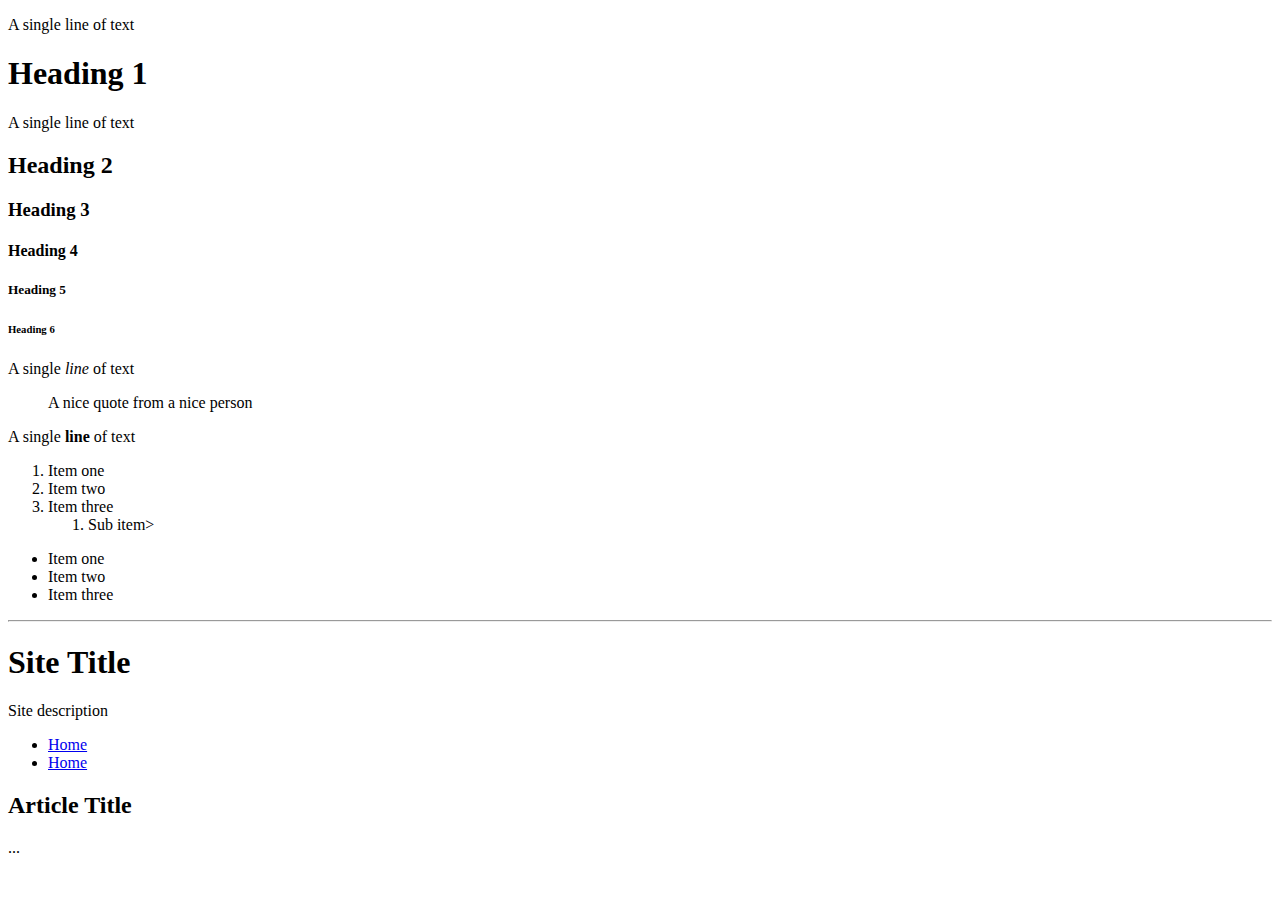
<file: Demos/01-BasicHTML/index.html>
<!doctype html>
<html>
	<head>
		<title>HTML Demo</title>	
	</head>	
	<body>

		<p>A single line of text</p>

		<h1>Heading 1</h1>
		<p>A single line of text</p>

		<h2>Heading 2</h2>
		<h3>Heading 3</h3>
		<h4>Heading 4</h4>
		<h5>Heading 5</h5>
		<h6>Heading 6</h6>

		<p>A single <em>line</em> of text</p>

		<blockquote>A nice quote from a nice person</blockquote>

		<p>A single <strong>line</strong> of text</p>

		<ol>
			<li>Item one</li>
			<li>Item two</li>
			<li>Item three
				<ol>
					<li> Sub item>
				</ol>	
			</li>	
		</ol>	

		<ul>
			<li>Item one</li>
			<li>Item two</li>
			<li>Item three</li>
		</ul>	

<hr>

		<header>
			<h1>Site Title</h1>
			<p>Site description</p>
			<nav>
				<ul>
					<li><a href="index.html">Home<a/></li>
					<li><a href="index.html">Home<a/></li>
				</ul>
			</nav>
		</header>
		<main>
			<header>
				<h2>Article Title</h2>
			</header>
			<p>...</p>
		</main>
		<aside>
		<article>
			
		</article>	

	</body>	
</html>
</file>
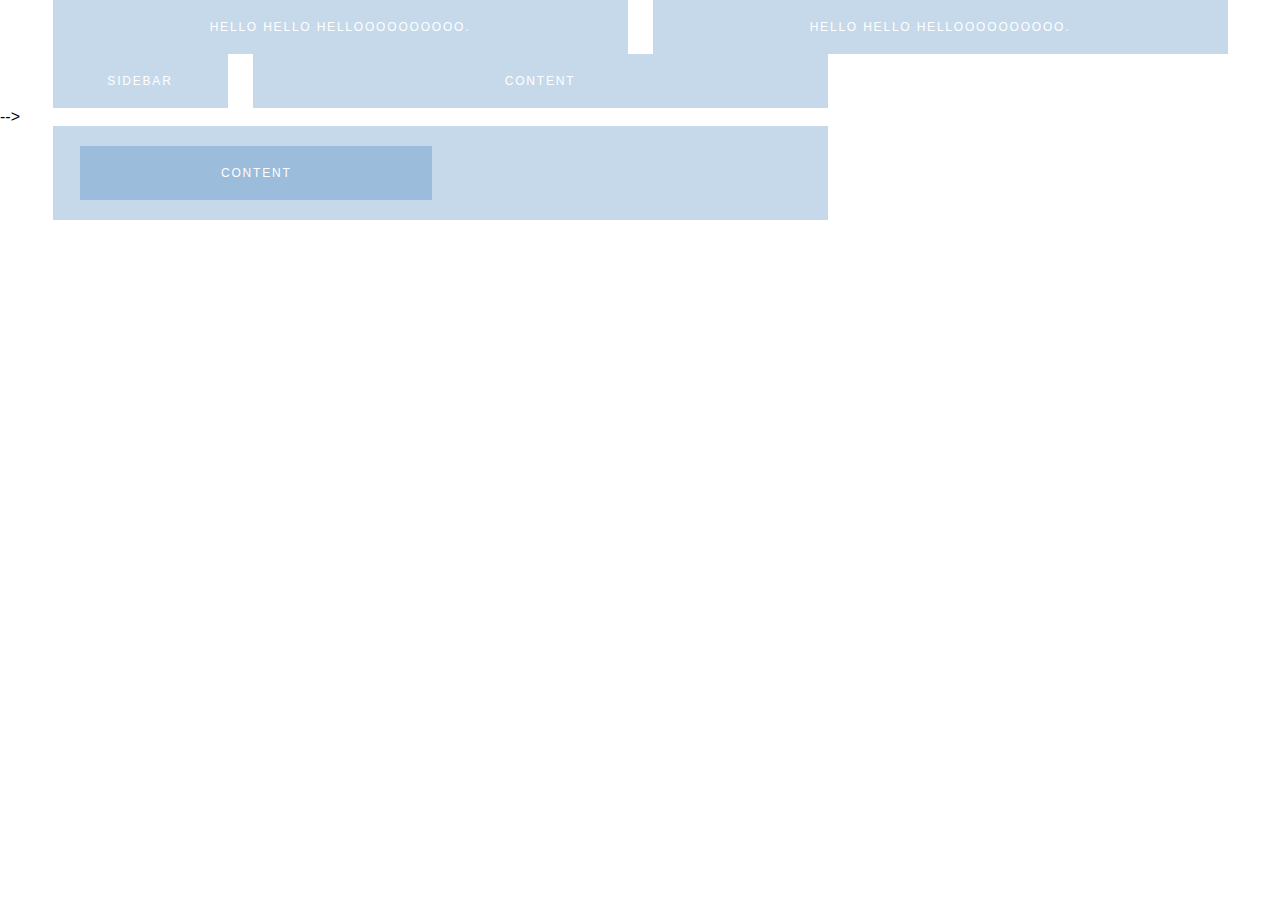
<file: Demos/06-RWD/index.html>
<!doctype html>
<html>
	<head>
		<title>RWD Demo</title>

		<style>
			[class*="fs-cell"] {
				background: rgba(26, 104, 173, 0.25);
				overflow: hidden;
				color: #fff;
				font-size: 12px;
				letter-spacing: 0.15em;
				padding: 20px;
				text-align: center;
				text-transform: uppercase;
			}
		</style>

<link href="components/normalize-css/normalize.css" rel="stylesheet">
<link href="components/formstone/dist/css/grid.css" rel="stylesheet">

	</head>
	<body class="fs-grid">


<!-- Cells-->
		<div class="fs-row">
			<div class="fs-cell fs-lg-half">Hello hello helloooooooooo.</div>
			<div class="fs-cell fs-lg-half">Hello hello helloooooooooo.</div>
		</div>	


		<div class="fs-row">
			<div class="fs-cell fs-lg-2">Sidebar</div>
			<div class="fs-cell fs-lg-6 fs-ls-push-2">Content</div>
		</div>	
-->

		<div class="fs-row">
			<div class="fs-cell fs-lg-8">

				<div class="fs-cell fs-lg-6 fs-ls-push-2">Content</div>
				<div>
		</div>	

	</body>
</html>
</file>
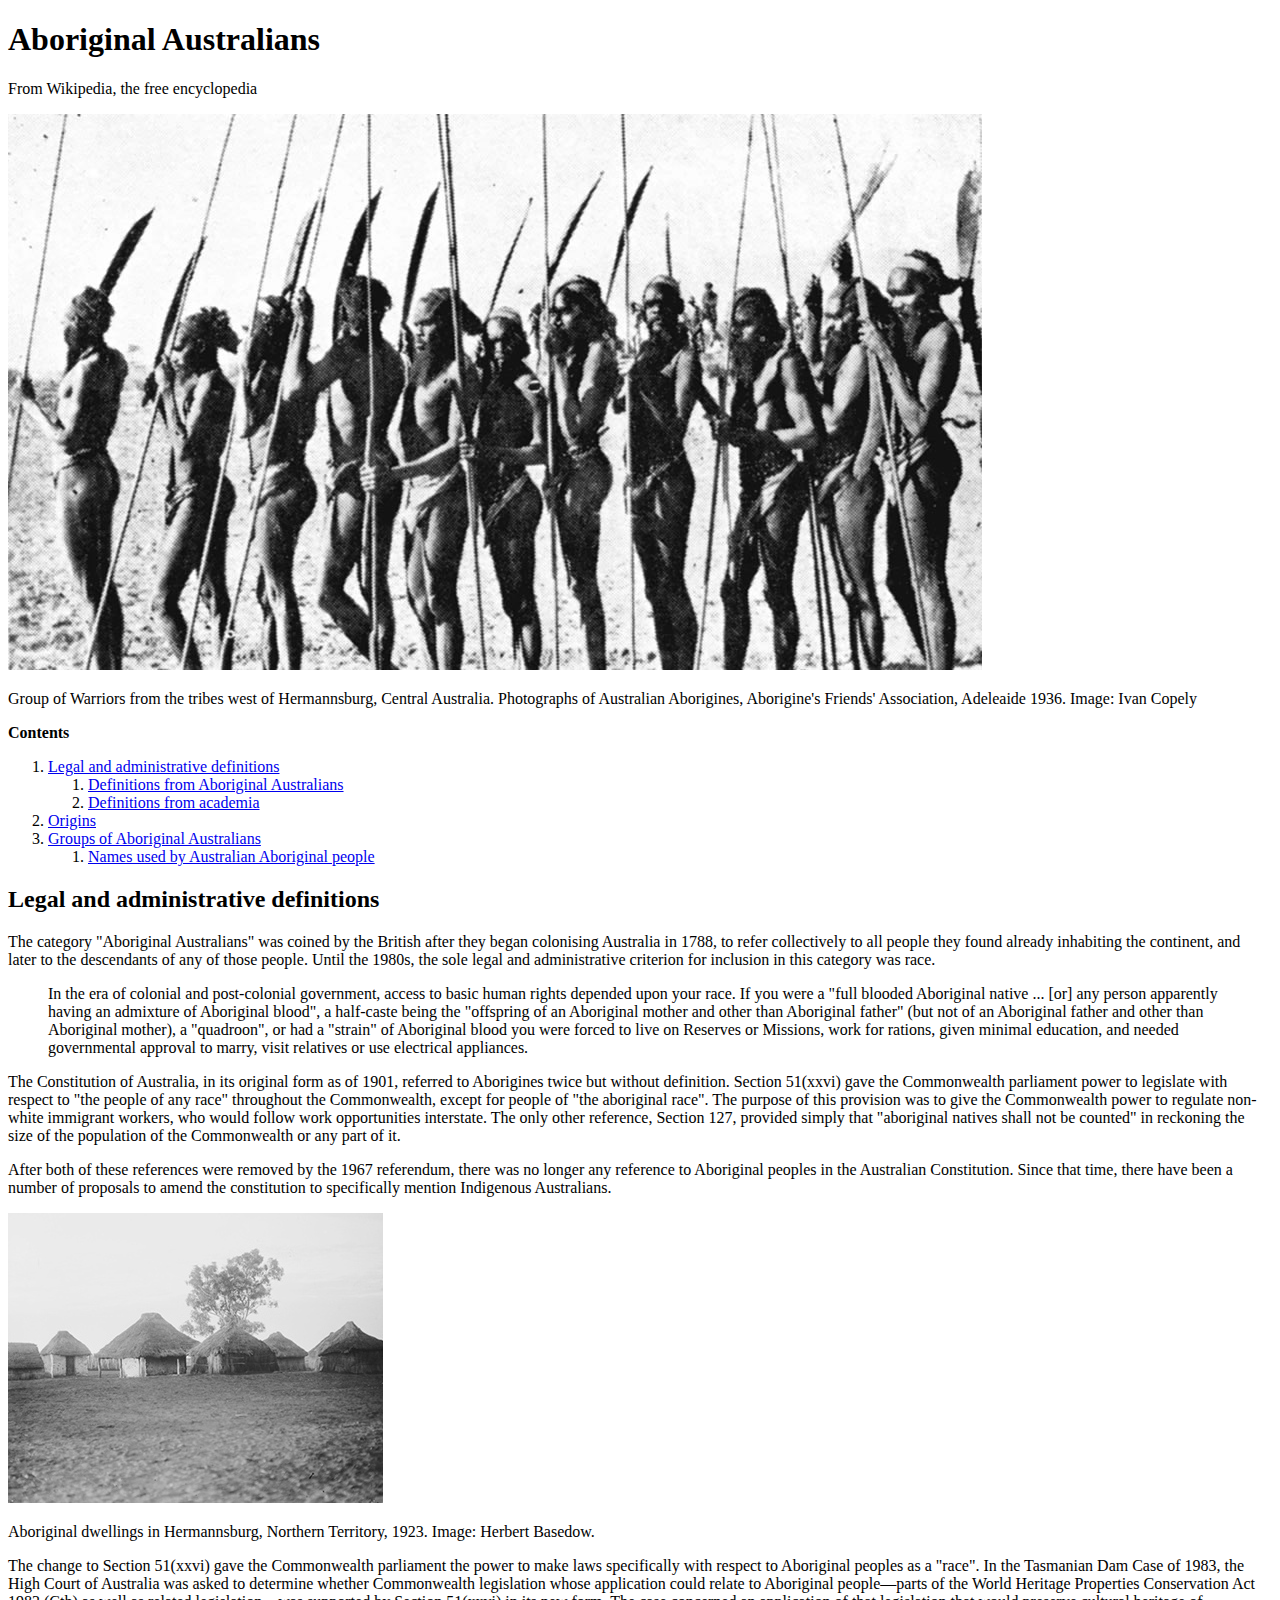
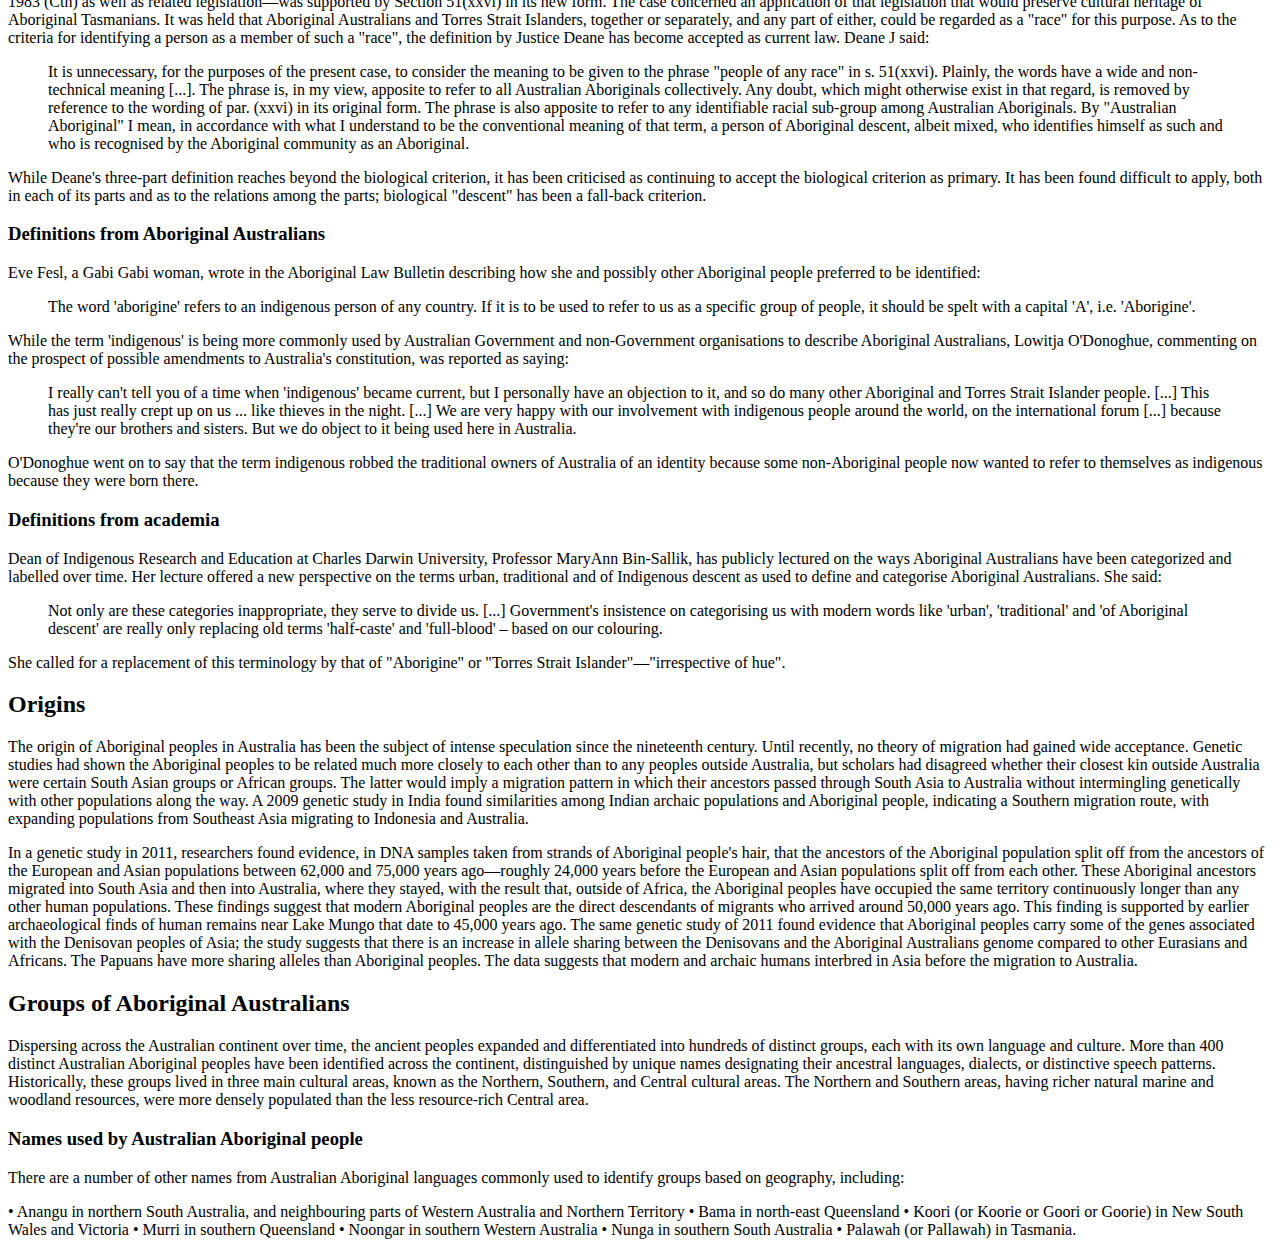
<file: Projects/01-ArticleMarkup/index.html>
<!doctype html>
<html>
	<head>
		<title>aboriginal-australians</title>	
	</head>	
	<body>
		<h1>Aboriginal Australians</h1>
		<p>From Wikipedia, the free encyclopedia</p>
		<img src="images/aboriginal-australians.jpg"alt="">
		<p>Group of Warriors from the tribes west of Hermannsburg, Central Australia. Photographs of Australian Aborigines, Aborigine's Friends' Association, Adeleaide 1936. Image: Ivan Copely</p>
		<p><strong>Contents</strong></p>
		<nav>
			<ol>
				<li>
					<a href="#section-1">Legal and administrative definitions</a></li>
						<ol>
							<li><a href="#section-2">Definitions from Aboriginal Australians</a></li>	
							<li><a href="#section-3">Definitions from academia</a></li>
						</ol>
						<li><a href="#section-4">Origins</li>	
						<li><a href="#section-5">Groups of Aboriginal Australians</a></li>
							<ol>
								<li><a href="#section-6">Names used by Australian Aboriginal people</a></li>
						</ol>	
			</ol>
		</nav>
		<h2 id="section-1">Legal and administrative definitions</h2>
		
			<p>The category "Aboriginal Australians" was coined by the British after they began colonising Australia in 1788, to refer collectively to all people they found already inhabiting the continent, and later to the descendants of any of those people. Until the 1980s, the sole legal and administrative criterion for inclusion in this category was race.</p>
		
			<blockquote>In the era of colonial and post-colonial government, access to basic human rights depended upon your race. If you were a "full blooded Aboriginal native ... [or] any person apparently having an admixture of Aboriginal blood", a half-caste being the "offspring of an Aboriginal mother and other than Aboriginal father" (but not of an Aboriginal father and other than Aboriginal mother), a "quadroon", or had a "strain" of Aboriginal blood you were forced to live on Reserves or Missions, work for rations, given minimal education, and needed governmental approval to marry, visit relatives or use electrical appliances.</blockquote>

			<p>The Constitution of Australia, in its original form as of 1901, referred to Aborigines twice but without definition. Section 51(xxvi) gave the Commonwealth parliament power to legislate with respect to "the people of any race" throughout the Commonwealth, except for people of "the aboriginal race". The purpose of this provision was to give the Commonwealth power to regulate non-white immigrant workers, who would follow work opportunities interstate. The only other reference, Section 127, provided simply that "aboriginal natives shall not be counted" in reckoning the size of the population of the Commonwealth or any part of it.</p>

			<p>After both of these references were removed by the 1967 referendum, there was no longer any reference to Aboriginal peoples in the Australian Constitution. Since that time, there have been a number of proposals to amend the constitution to specifically mention Indigenous Australians.</p>

		<img src="images/aboriginal-dwellings.jpg"alt="">

			<p>Aboriginal dwellings in Hermannsburg, Northern Territory, 1923. Image: Herbert Basedow.</p>

			<p>The change to Section 51(xxvi) gave the Commonwealth parliament the power to make laws specifically with respect to Aboriginal peoples as a "race". In the Tasmanian Dam Case of 1983, the High Court of Australia was asked to determine whether Commonwealth legislation whose application could relate to Aboriginal people—parts of the World Heritage Properties Conservation Act 1983 (Cth) as well as related legislation—was supported by Section 51(xxvi) in its new form. The case concerned an application of that legislation that would preserve cultural heritage of Aboriginal Tasmanians. It was held that Aboriginal Australians and Torres Strait Islanders, together or separately, and any part of either, could be regarded as a "race" for this purpose. As to the criteria for identifying a person as a member of such a "race", the definition by Justice Deane has become accepted as current law. Deane J said:</p>

			<blockquote>It is unnecessary, for the purposes of the present case, to consider the meaning to be given to the phrase "people of any race" in s. 51(xxvi). Plainly, the words have a wide and non-technical meaning [...]. The phrase is, in my view, apposite to refer to all Australian Aboriginals collectively. Any doubt, which might otherwise exist in that regard, is removed by reference to the wording of par. (xxvi) in its original form. The phrase is also apposite to refer to any identifiable racial sub-group among Australian Aboriginals. By "Australian Aboriginal" I mean, in accordance with what I understand to be the conventional meaning of that term, a person of Aboriginal descent, albeit mixed, who identifies himself as such and who is recognised by the Aboriginal community as an Aboriginal.</blockquote>

			<p>While Deane's three-part definition reaches beyond the biological criterion, it has been criticised as continuing to accept the biological criterion as primary. It has been found difficult to apply, both in each of its parts and as to the relations among the parts; biological "descent" has been a fall-back criterion.</p>

		<h3 id="section-2">Definitions from Aboriginal Australians</h3>
			<p>Eve Fesl, a Gabi Gabi woman, wrote in the Aboriginal Law Bulletin describing how she and possibly other Aboriginal people preferred to be identified:</p>

			<blockquote>The word 'aborigine' refers to an indigenous person of any country. If it is to be used to refer to us as a specific group of people, it should be spelt with a capital 'A', i.e. 'Aborigine'.</blockquote>

			<p>While the term 'indigenous' is being more commonly used by Australian Government and non-Government organisations to describe Aboriginal Australians, Lowitja O'Donoghue, commenting on the prospect of possible amendments to Australia's constitution, was reported as saying:</p>

			<blockquote>I really can't tell you of a time when 'indigenous' became current, but I personally have an objection to it, and so do many other Aboriginal and Torres Strait Islander people. [...] This has just really crept up on us ... like thieves in the night. [...] We are very happy with our involvement with indigenous people around the world, on the international forum [...] because they're our brothers and sisters. But we do object to it being used here in Australia.</blockquote>

			<p>O'Donoghue went on to say that the term indigenous robbed the traditional owners of Australia of an identity because some non-Aboriginal people now wanted to refer to themselves as indigenous because they were born there.</p>

		<h3 id="section-3">Definitions from academia</h3>

			<p>Dean of Indigenous Research and Education at Charles Darwin University, Professor MaryAnn Bin-Sallik, has publicly lectured on the ways Aboriginal Australians have been categorized and labelled over time. Her lecture offered a new perspective on the terms urban, traditional and of Indigenous descent as used to define and categorise Aboriginal Australians. She said:</p>

			<blockquote>Not only are these categories inappropriate, they serve to divide us. [...] Government's insistence on categorising us with modern words like 'urban', 'traditional' and 'of Aboriginal descent' are really only replacing old terms 'half-caste' and 'full-blood' – based on our colouring.</blockquote>

			<p>She called for a replacement of this terminology by that of "Aborigine" or "Torres Strait Islander"—"irrespective of hue".</p>

		<h2 id="section-4">Origins</h2>

			<p>The origin of Aboriginal peoples in Australia has been the subject of intense speculation since the nineteenth century. Until recently, no theory of migration had gained wide acceptance. Genetic studies had shown the Aboriginal peoples to be related much more closely to each other than to any peoples outside Australia, but scholars had disagreed whether their closest kin outside Australia were certain South Asian groups or African groups. The latter would imply a migration pattern in which their ancestors passed through South Asia to Australia without intermingling genetically with other populations along the way. A 2009 genetic study in India found similarities among Indian archaic populations and Aboriginal people, indicating a Southern migration route, with expanding populations from Southeast Asia migrating to Indonesia and Australia.</p>

			<p>In a genetic study in 2011, researchers found evidence, in DNA samples taken from strands of Aboriginal people's hair, that the ancestors of the Aboriginal population split off from the ancestors of the European and Asian populations between 62,000 and 75,000 years ago—roughly 24,000 years before the European and Asian populations split off from each other. These Aboriginal ancestors migrated into South Asia and then into Australia, where they stayed, with the result that, outside of Africa, the Aboriginal peoples have occupied the same territory continuously longer than any other human populations. These findings suggest that modern Aboriginal peoples are the direct descendants of migrants who arrived around 50,000 years ago. This finding is supported by earlier archaeological finds of human remains near Lake Mungo that date to 45,000 years ago. The same genetic study of 2011 found evidence that Aboriginal peoples carry some of the genes associated with the Denisovan peoples of Asia; the study suggests that there is an increase in allele sharing between the Denisovans and the Aboriginal Australians genome compared to other Eurasians and Africans. The Papuans have more sharing alleles than Aboriginal peoples. The data suggests that modern and archaic humans interbred in Asia before the migration to Australia.</p>

		<h2 id="section-5">Groups of Aboriginal Australians</h3>

			<p>Dispersing across the Australian continent over time, the ancient peoples expanded and differentiated into hundreds of distinct groups, each with its own language and culture. More than 400 distinct Australian Aboriginal peoples have been identified across the continent, distinguished by unique names designating their ancestral languages, dialects, or distinctive speech patterns. Historically, these groups lived in three main cultural areas, known as the Northern, Southern, and Central cultural areas. The Northern and Southern areas, having richer natural marine and woodland resources, were more densely populated than the less resource-rich Central area.</p>

		<h3 id="section-6">Names used by Australian Aboriginal people</h3>

			<p>There are a number of other names from Australian Aboriginal languages commonly used to identify groups based on geography, including:</p>

			• Anangu in northern South Australia, and neighbouring parts of Western Australia and Northern Territory
			• Bama in north-east Queensland
			• Koori (or Koorie or Goori or Goorie) in New South Wales and Victoria
			• Murri in southern Queensland
			• Noongar in southern Western Australia
			• Nunga in southern South Australia
			• Palawah (or Pallawah) in Tasmania.

		</p>
</file>
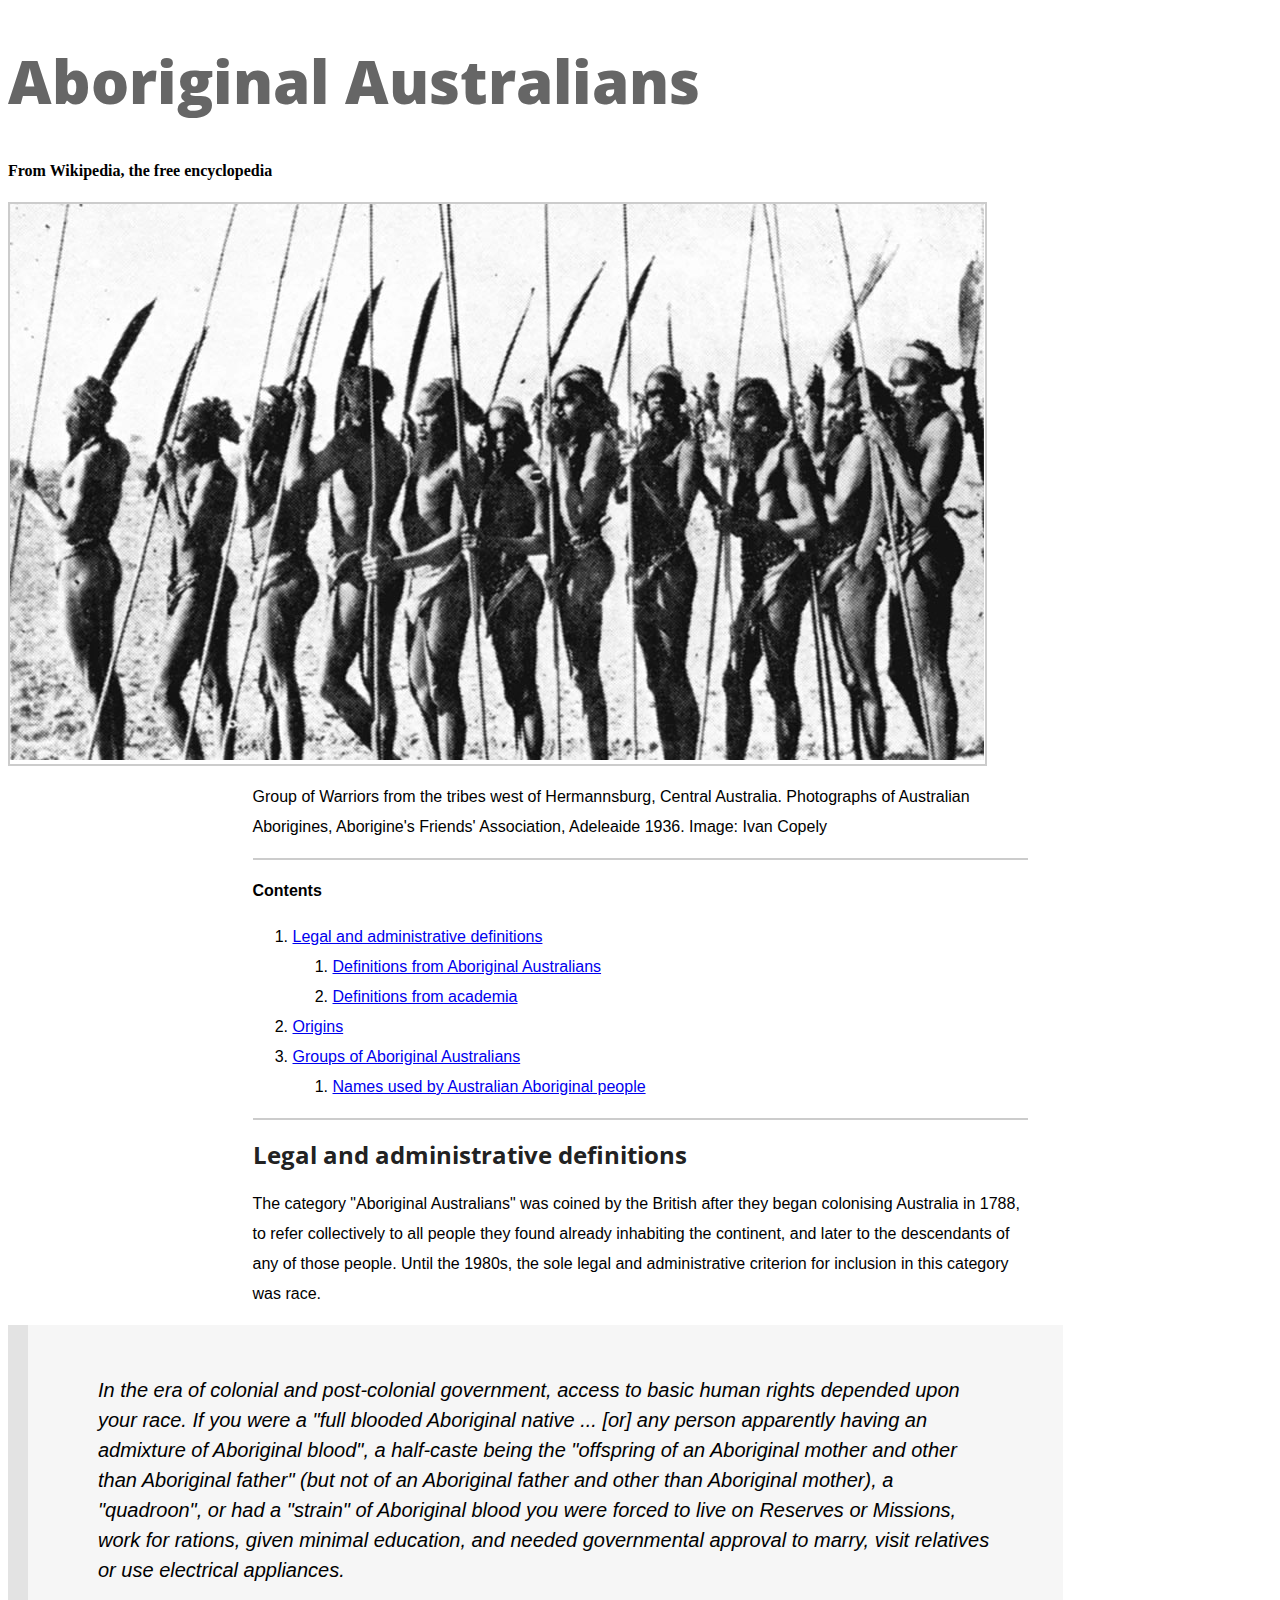
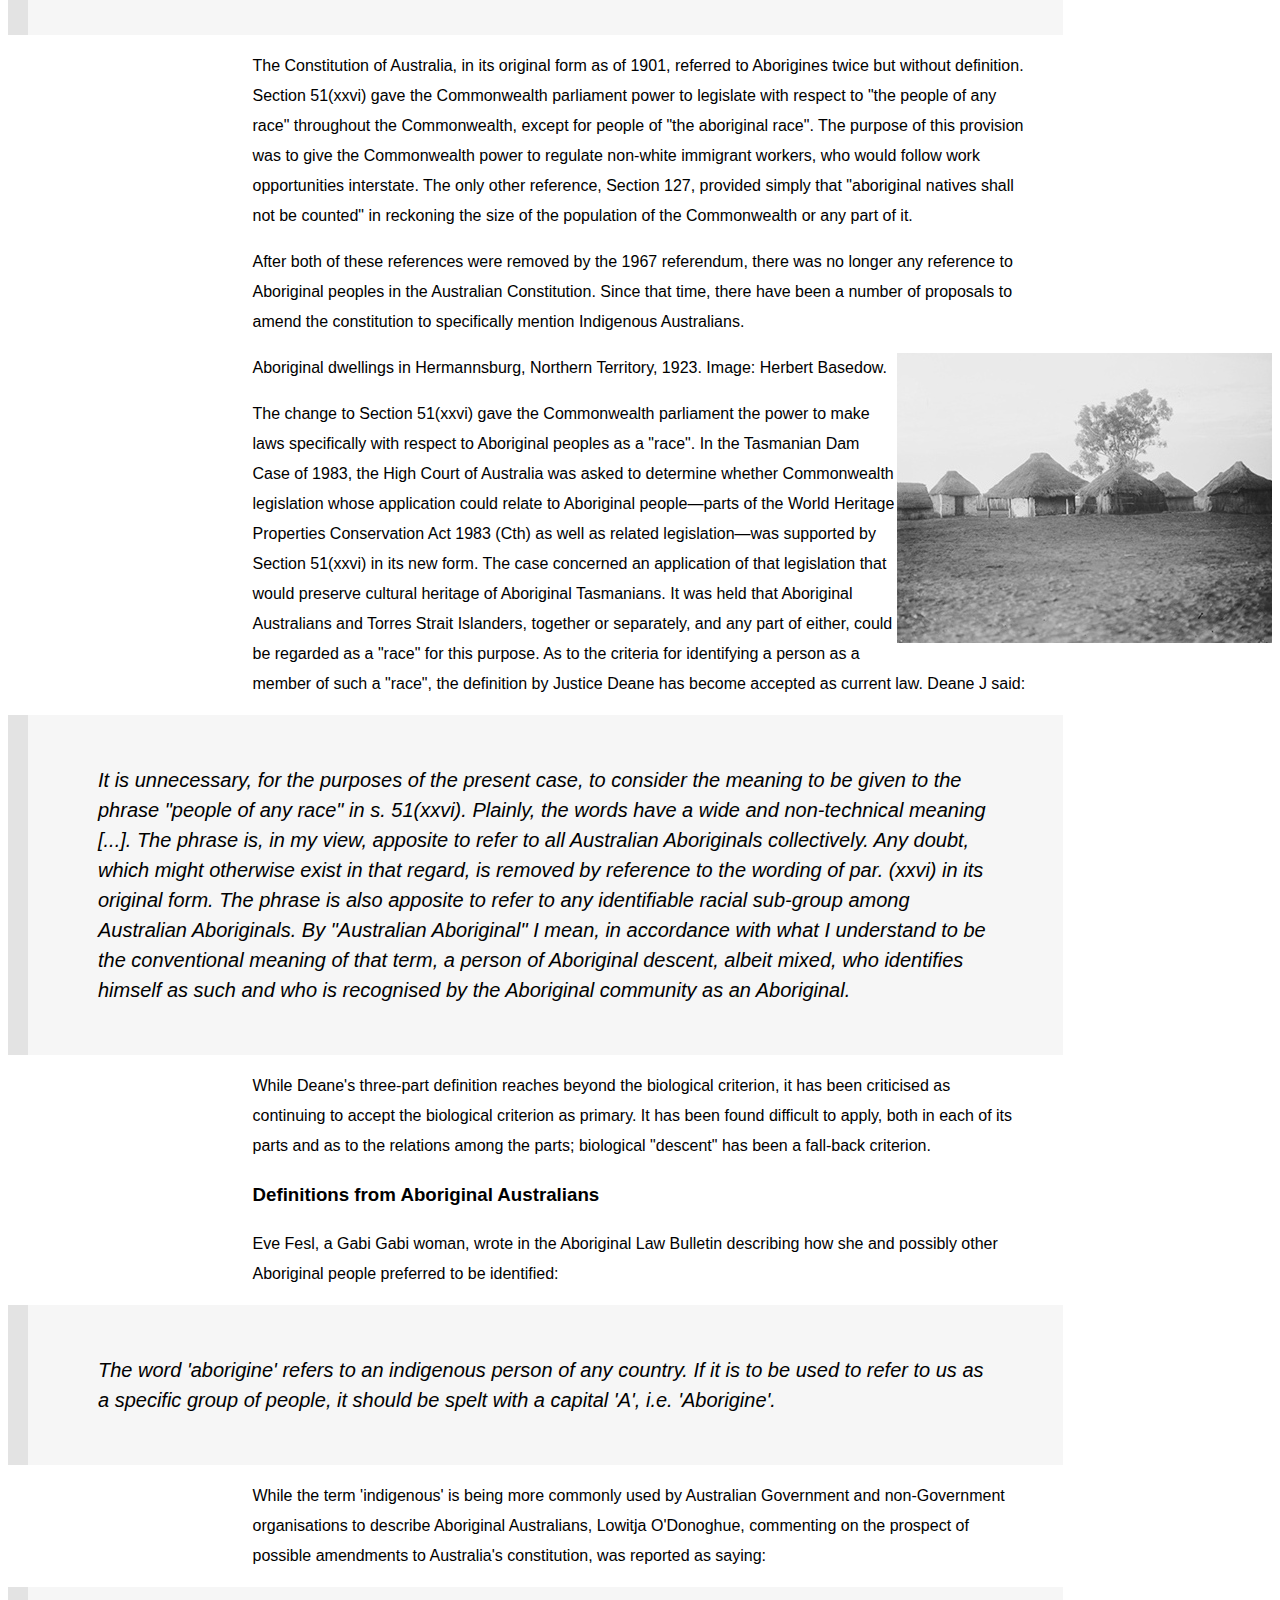
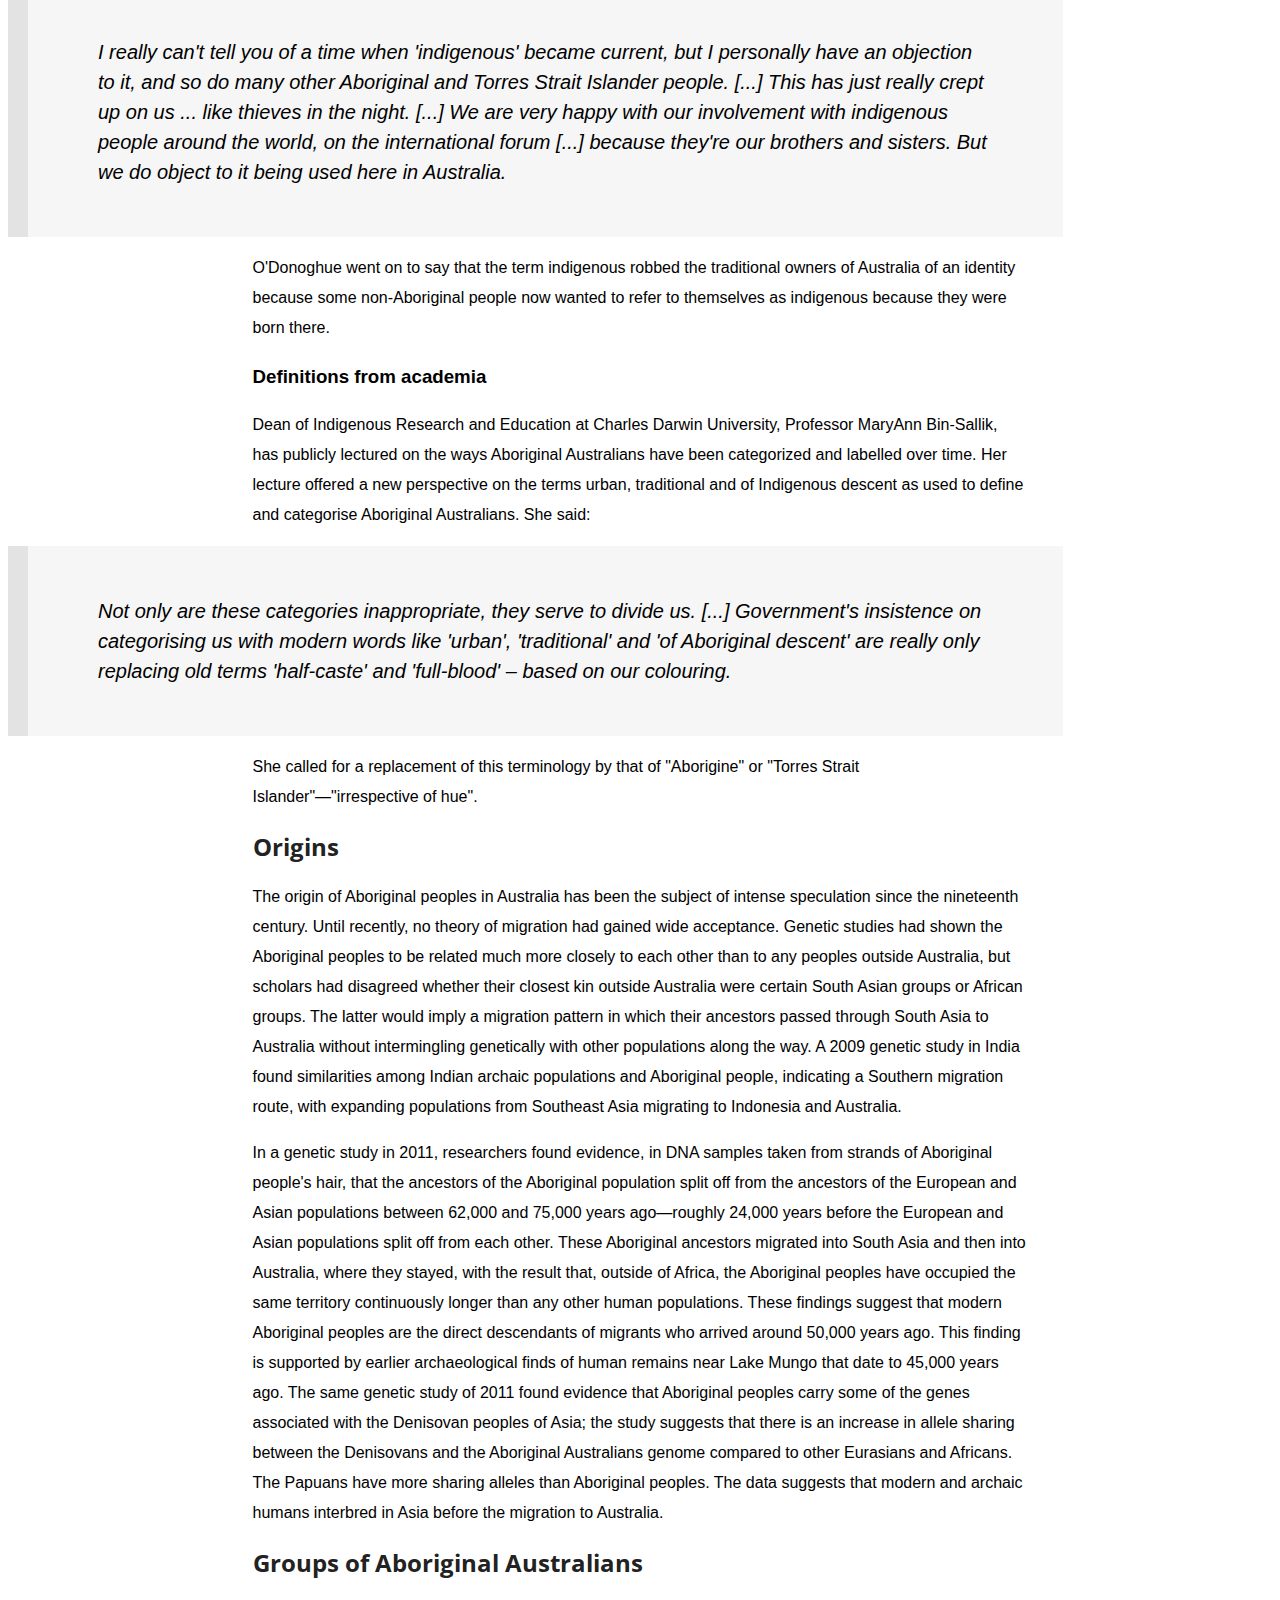
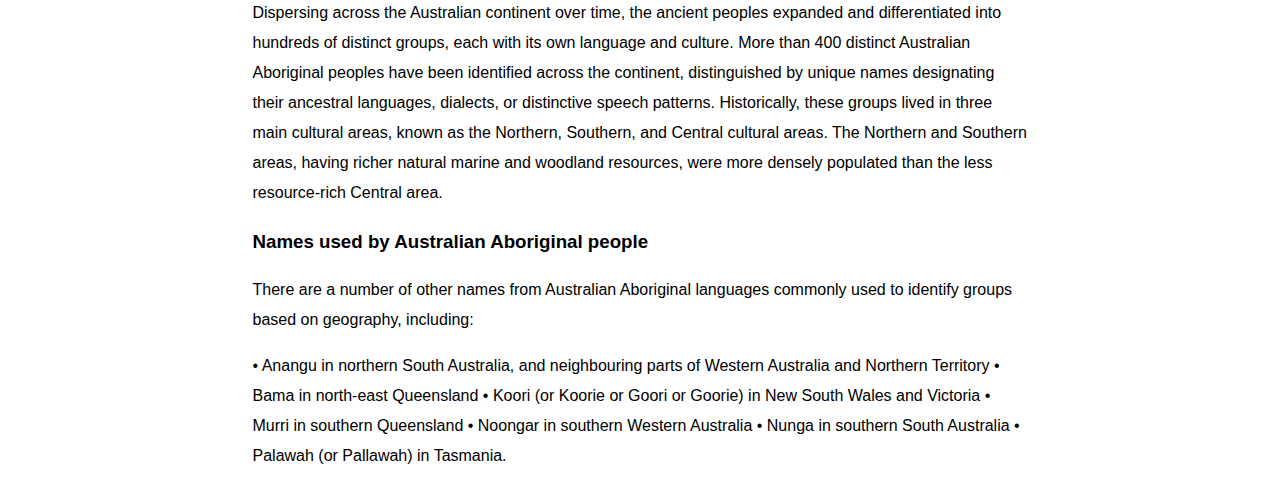
<file: Projects/02-ArticleStyle/index.html>
<!doctype html>
<html>
	<head>
		<link href='http://fonts.googleapis.com/css?family=Open+Sans:300italic,400,800' rel='stylesheet' type='text/css'>
		<title>aboriginal-australians</title>	
	</head>	
	<body>
		<style>

		.container {
			width: 775px;
			margin: 0 auto;
			font-family: Georgia, Helvetica, Arial, sans-serif;
			font-size: 16px;
			font-color: #222;
			line-height: 30px;
		}

		.picture {
			width: 975px;
			border: solid 2px #ccc;
		}

		.quote {
			width: 975px;
			background: #f6f6f6;
			border-left: solid 20px #e3e3e3;
			font-family: Georgia, Helvetica, Arial, sans-serif;
			font-style: italic;
			font-size: 20px;
			font-color: #222;
			line-height: 30px;
			padding: 30px;
		}

		.figure {
			float: right;
		}

		.caption {
			font-family: 'Open Sans', Helvetica, Arial, sans-serif;
			color: #666;
			font-size: 14px;
		}

		.navigation {
			border-top: 2px solid #ccc;
			border-bottom: 2px solid #ccc;
		}



		h1 {
			color: #666;
			font-size: 60px;
			font-weight: 800;
			font-family: 'Open Sans';
		}

		h2 {
			color: #222;
			font-family: 'Open Sans';
		}	

		}
		</style>


<!--BAD CSS
			.center {
				text-align: center; 
				margin: 0 20px;
				padding: 20px;
			}

			.copycontainter {
				text-align: left;
			}

			.firm {
				font-variant: small-caps;
			}

			h1 {color: #666;
				font-size: 60px;
				font-weight: 800;
				font-family: 'Open Sans';
			}

			h4 {color: #999;
				font-family: 'Georgia';
				font-size: 20px;
			}

			<div class="caption">

			p {
				font-family: 'Open Sans';
				font-color: #666;
				font-size: 14px;
			}


				.container {
					background: #eee;
					width: 775px;
					margin: 0 auto;
					te
					;
				}

			}-->

		</style>
		<article>
			<header>
				<h1>Aboriginal Australians</h1>
				<h4>From Wikipedia, the free encyclopedia</h4>
			</header>
		<div class="picture">	
			<img src="images/aboriginal-australians.jpg"alt="">
		</div>	

		<div class="container">
		<p>Group of Warriors from the tribes west of Hermannsburg, Central Australia. Photographs of Australian Aborigines, Aborigine's Friends' Association, Adeleaide 1936. Image: Ivan Copely</p>
		</div>

		<div class="container navigation">
		<p><strong>Contents</strong></p>
		<nav>
			<ol>
				<li>
					<a href="#section-1">Legal and administrative definitions</a></li>
						<ol>
							<li><a href="#section-2">Definitions from Aboriginal Australians</a></li>	
							<li><a href="#section-3">Definitions from academia</a></li>
						</ol>
						<li><a href="#section-4">Origins</li>	
						<li><a href="#section-5">Groups of Aboriginal Australians</a></li>
							<ol>
								<li><a href="#section-6">Names used by Australian Aboriginal people</a></li>
						</ol>	
			</ol>
		</div>	
		</nav>

		<div class="container">
		<h2 id="section-1">Legal and administrative definitions</h2>
		
			<p>The category "Aboriginal Australians" was coined by the British after they began colonising Australia in 1788, to refer collectively to all people they found already inhabiting the continent, and later to the descendants of any of those people. Until the 1980s, the sole legal and administrative criterion for inclusion in this category was race.</p>
		</div>	
		
		<div class="quote">
			<blockquote>In the era of colonial and post-colonial government, access to basic human rights depended upon your race. If you were a "full blooded Aboriginal native ... [or] any person apparently having an admixture of Aboriginal blood", a half-caste being the "offspring of an Aboriginal mother and other than Aboriginal father" (but not of an Aboriginal father and other than Aboriginal mother), a "quadroon", or had a "strain" of Aboriginal blood you were forced to live on Reserves or Missions, work for rations, given minimal education, and needed governmental approval to marry, visit relatives or use electrical appliances.</blockquote>
		</div>
		
		<div class="container">	
			<p>The Constitution of Australia, in its original form as of 1901, referred to Aborigines twice but without definition. Section 51(xxvi) gave the Commonwealth parliament power to legislate with respect to "the people of any race" throughout the Commonwealth, except for people of "the aboriginal race". The purpose of this provision was to give the Commonwealth power to regulate non-white immigrant workers, who would follow work opportunities interstate. The only other reference, Section 127, provided simply that "aboriginal natives shall not be counted" in reckoning the size of the population of the Commonwealth or any part of it.</p>

			<p>After both of these references were removed by the 1967 referendum, there was no longer any reference to Aboriginal peoples in the Australian Constitution. Since that time, there have been a number of proposals to amend the constitution to specifically mention Indigenous Australians.</p>
		</div>		
		<div class="figure">
			<img src="images/aboriginal-dwellings.jpg"alt="">
		</div>

		<div class="container">
			<p>Aboriginal dwellings in Hermannsburg, Northern Territory, 1923. Image: Herbert Basedow.</p>	

			<p>The change to Section 51(xxvi) gave the Commonwealth parliament the power to make laws specifically with respect to Aboriginal peoples as a "race". In the Tasmanian Dam Case of 1983, the High Court of Australia was asked to determine whether Commonwealth legislation whose application could relate to Aboriginal people—parts of the World Heritage Properties Conservation Act 1983 (Cth) as well as related legislation—was supported by Section 51(xxvi) in its new form. The case concerned an application of that legislation that would preserve cultural heritage of Aboriginal Tasmanians. It was held that Aboriginal Australians and Torres Strait Islanders, together or separately, and any part of either, could be regarded as a "race" for this purpose. As to the criteria for identifying a person as a member of such a "race", the definition by Justice Deane has become accepted as current law. Deane J said:</p>
		</div>	

		<div class="quote">
			<blockquote>It is unnecessary, for the purposes of the present case, to consider the meaning to be given to the phrase "people of any race" in s. 51(xxvi). Plainly, the words have a wide and non-technical meaning [...]. The phrase is, in my view, apposite to refer to all Australian Aboriginals collectively. Any doubt, which might otherwise exist in that regard, is removed by reference to the wording of par. (xxvi) in its original form. The phrase is also apposite to refer to any identifiable racial sub-group among Australian Aboriginals. By "Australian Aboriginal" I mean, in accordance with what I understand to be the conventional meaning of that term, a person of Aboriginal descent, albeit mixed, who identifies himself as such and who is recognised by the Aboriginal community as an Aboriginal.</blockquote>
		</div>	

		<div class="container">	
			<p>While Deane's three-part definition reaches beyond the biological criterion, it has been criticised as continuing to accept the biological criterion as primary. It has been found difficult to apply, both in each of its parts and as to the relations among the parts; biological "descent" has been a fall-back criterion.</p>
	
		<h3 id="section-2">Definitions from Aboriginal Australians</h3>
			<p>Eve Fesl, a Gabi Gabi woman, wrote in the Aboriginal Law Bulletin describing how she and possibly other Aboriginal people preferred to be identified:</p>
		</div>	

		<div class= "quote">
			<blockquote>The word 'aborigine' refers to an indigenous person of any country. If it is to be used to refer to us as a specific group of people, it should be spelt with a capital 'A', i.e. 'Aborigine'.</blockquote>
		</div>

		<div class= "container">
			<p>While the term 'indigenous' is being more commonly used by Australian Government and non-Government organisations to describe Aboriginal Australians, Lowitja O'Donoghue, commenting on the prospect of possible amendments to Australia's constitution, was reported as saying:</p>
		</div>	
		<div class= "quote">
			<blockquote>I really can't tell you of a time when 'indigenous' became current, but I personally have an objection to it, and so do many other Aboriginal and Torres Strait Islander people. [...] This has just really crept up on us ... like thieves in the night. [...] We are very happy with our involvement with indigenous people around the world, on the international forum [...] because they're our brothers and sisters. But we do object to it being used here in Australia.</blockquote>
		</div>	
		<div class="container">
			<p>O'Donoghue went on to say that the term indigenous robbed the traditional owners of Australia of an identity because some non-Aboriginal people now wanted to refer to themselves as indigenous because they were born there.</p>

		<h3 id="section-3">Definitions from academia</h3>

			<p>Dean of Indigenous Research and Education at Charles Darwin University, Professor MaryAnn Bin-Sallik, has publicly lectured on the ways Aboriginal Australians have been categorized and labelled over time. Her lecture offered a new perspective on the terms urban, traditional and of Indigenous descent as used to define and categorise Aboriginal Australians. She said:</p>
		</div>

		<div class="quote">
			<blockquote>Not only are these categories inappropriate, they serve to divide us. [...] Government's insistence on categorising us with modern words like 'urban', 'traditional' and 'of Aboriginal descent' are really only replacing old terms 'half-caste' and 'full-blood' – based on our colouring.</blockquote>
		</div>	

		<div class="container">
			<p>She called for a replacement of this terminology by that of "Aborigine" or "Torres Strait Islander"—"irrespective of hue".</p>

		<h2 id="section-4">Origins</h2>

			<p>The origin of Aboriginal peoples in Australia has been the subject of intense speculation since the nineteenth century. Until recently, no theory of migration had gained wide acceptance. Genetic studies had shown the Aboriginal peoples to be related much more closely to each other than to any peoples outside Australia, but scholars had disagreed whether their closest kin outside Australia were certain South Asian groups or African groups. The latter would imply a migration pattern in which their ancestors passed through South Asia to Australia without intermingling genetically with other populations along the way. A 2009 genetic study in India found similarities among Indian archaic populations and Aboriginal people, indicating a Southern migration route, with expanding populations from Southeast Asia migrating to Indonesia and Australia.</p>

			<p>In a genetic study in 2011, researchers found evidence, in DNA samples taken from strands of Aboriginal people's hair, that the ancestors of the Aboriginal population split off from the ancestors of the European and Asian populations between 62,000 and 75,000 years ago—roughly 24,000 years before the European and Asian populations split off from each other. These Aboriginal ancestors migrated into South Asia and then into Australia, where they stayed, with the result that, outside of Africa, the Aboriginal peoples have occupied the same territory continuously longer than any other human populations. These findings suggest that modern Aboriginal peoples are the direct descendants of migrants who arrived around 50,000 years ago. This finding is supported by earlier archaeological finds of human remains near Lake Mungo that date to 45,000 years ago. The same genetic study of 2011 found evidence that Aboriginal peoples carry some of the genes associated with the Denisovan peoples of Asia; the study suggests that there is an increase in allele sharing between the Denisovans and the Aboriginal Australians genome compared to other Eurasians and Africans. The Papuans have more sharing alleles than Aboriginal peoples. The data suggests that modern and archaic humans interbred in Asia before the migration to Australia.</p>

		<h2 id="section-5">Groups of Aboriginal Australians</h3>

			<p>Dispersing across the Australian continent over time, the ancient peoples expanded and differentiated into hundreds of distinct groups, each with its own language and culture. More than 400 distinct Australian Aboriginal peoples have been identified across the continent, distinguished by unique names designating their ancestral languages, dialects, or distinctive speech patterns. Historically, these groups lived in three main cultural areas, known as the Northern, Southern, and Central cultural areas. The Northern and Southern areas, having richer natural marine and woodland resources, were more densely populated than the less resource-rich Central area.</p>

		<h3 id="section-6">Names used by Australian Aboriginal people</h3>

			<p>There are a number of other names from Australian Aboriginal languages commonly used to identify groups based on geography, including:</p>

			• Anangu in northern South Australia, and neighbouring parts of Western Australia and Northern Territory
			• Bama in north-east Queensland
			• Koori (or Koorie or Goori or Goorie) in New South Wales and Victoria
			• Murri in southern Queensland
			• Noongar in southern Western Australia
			• Nunga in southern South Australia
			• Palawah (or Pallawah) in Tasmania.
		</div>
		</p>

		</article>
	</body>
</html>
</file>
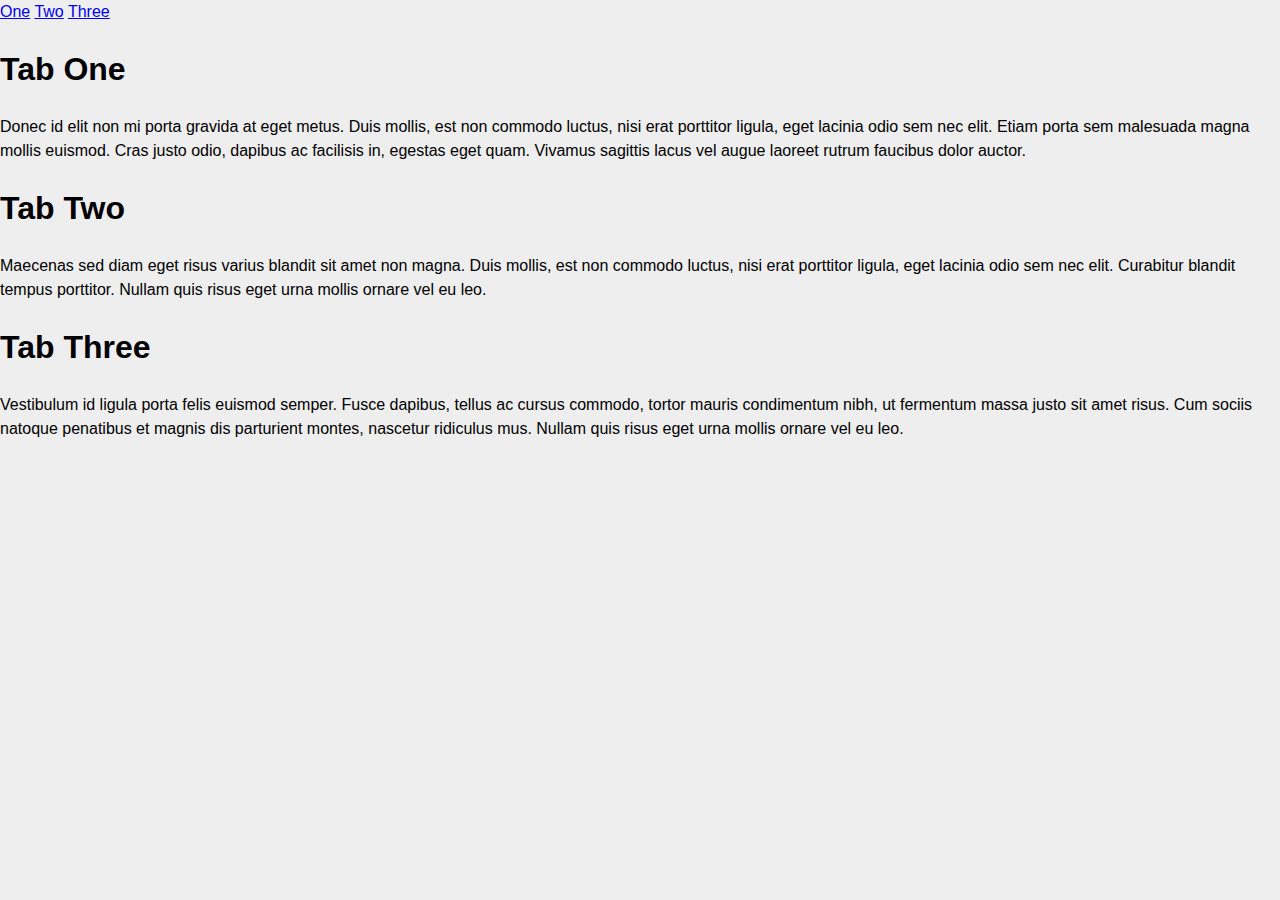
<file: Projects/05-TabPlugin/index.html>
<!DOCTYPE html>
<html>
	<head>
		<meta name="viewport" content="width=device-width, user-scalable=no">

		<title>Tabs</title>

		<link href="css/normalize.css" rel="stylesheet">
		<link href="css/jquery.mytabs.css" rel="stylesheet">
		<link href="css/main.css" rel="stylesheet">

		<script src="js/jquery-1.11.2.min.js"></script>
		<script src="js/jquery.mytabs.js"></script>
		<script src="js/main.js"></script>
	</head>
	<body>

		<div class="tabbed">
			<div class="tab-nav">
				<a href="#one" class="tab active">One</a>
				<a href="#two" class="tab">Two</a>
				<a href="#three" class="tab">Three</a>
			</div>
			<div class="tab-content">
				<div class="tab active" id="one">
					<h1>Tab One</h1>
					<p>Donec id elit non mi porta gravida at eget metus. Duis mollis, est non commodo luctus, nisi erat porttitor ligula, eget lacinia odio sem nec elit. Etiam porta sem malesuada magna mollis euismod. Cras justo odio, dapibus ac facilisis in, egestas eget quam. Vivamus sagittis lacus vel augue laoreet rutrum faucibus dolor auctor.</p>
				</div>
				<div class="tab" id="two">
					<h1>Tab Two</h1>
					<p>Maecenas sed diam eget risus varius blandit sit amet non magna. Duis mollis, est non commodo luctus, nisi erat porttitor ligula, eget lacinia odio sem nec elit. Curabitur blandit tempus porttitor. Nullam quis risus eget urna mollis ornare vel eu leo.</p>
				</div>
				<div class="tab" id="three">
					<h1>Tab Three</h1>
					<p>Vestibulum id ligula porta felis euismod semper. Fusce dapibus, tellus ac cursus commodo, tortor mauris condimentum nibh, ut fermentum massa justo sit amet risus. Cum sociis natoque penatibus et magnis dis parturient montes, nascetur ridiculus mus. Nullam quis risus eget urna mollis ornare vel eu leo.</p>
				</div>
			</div>
		</div>

	</body>
</html>
</file>
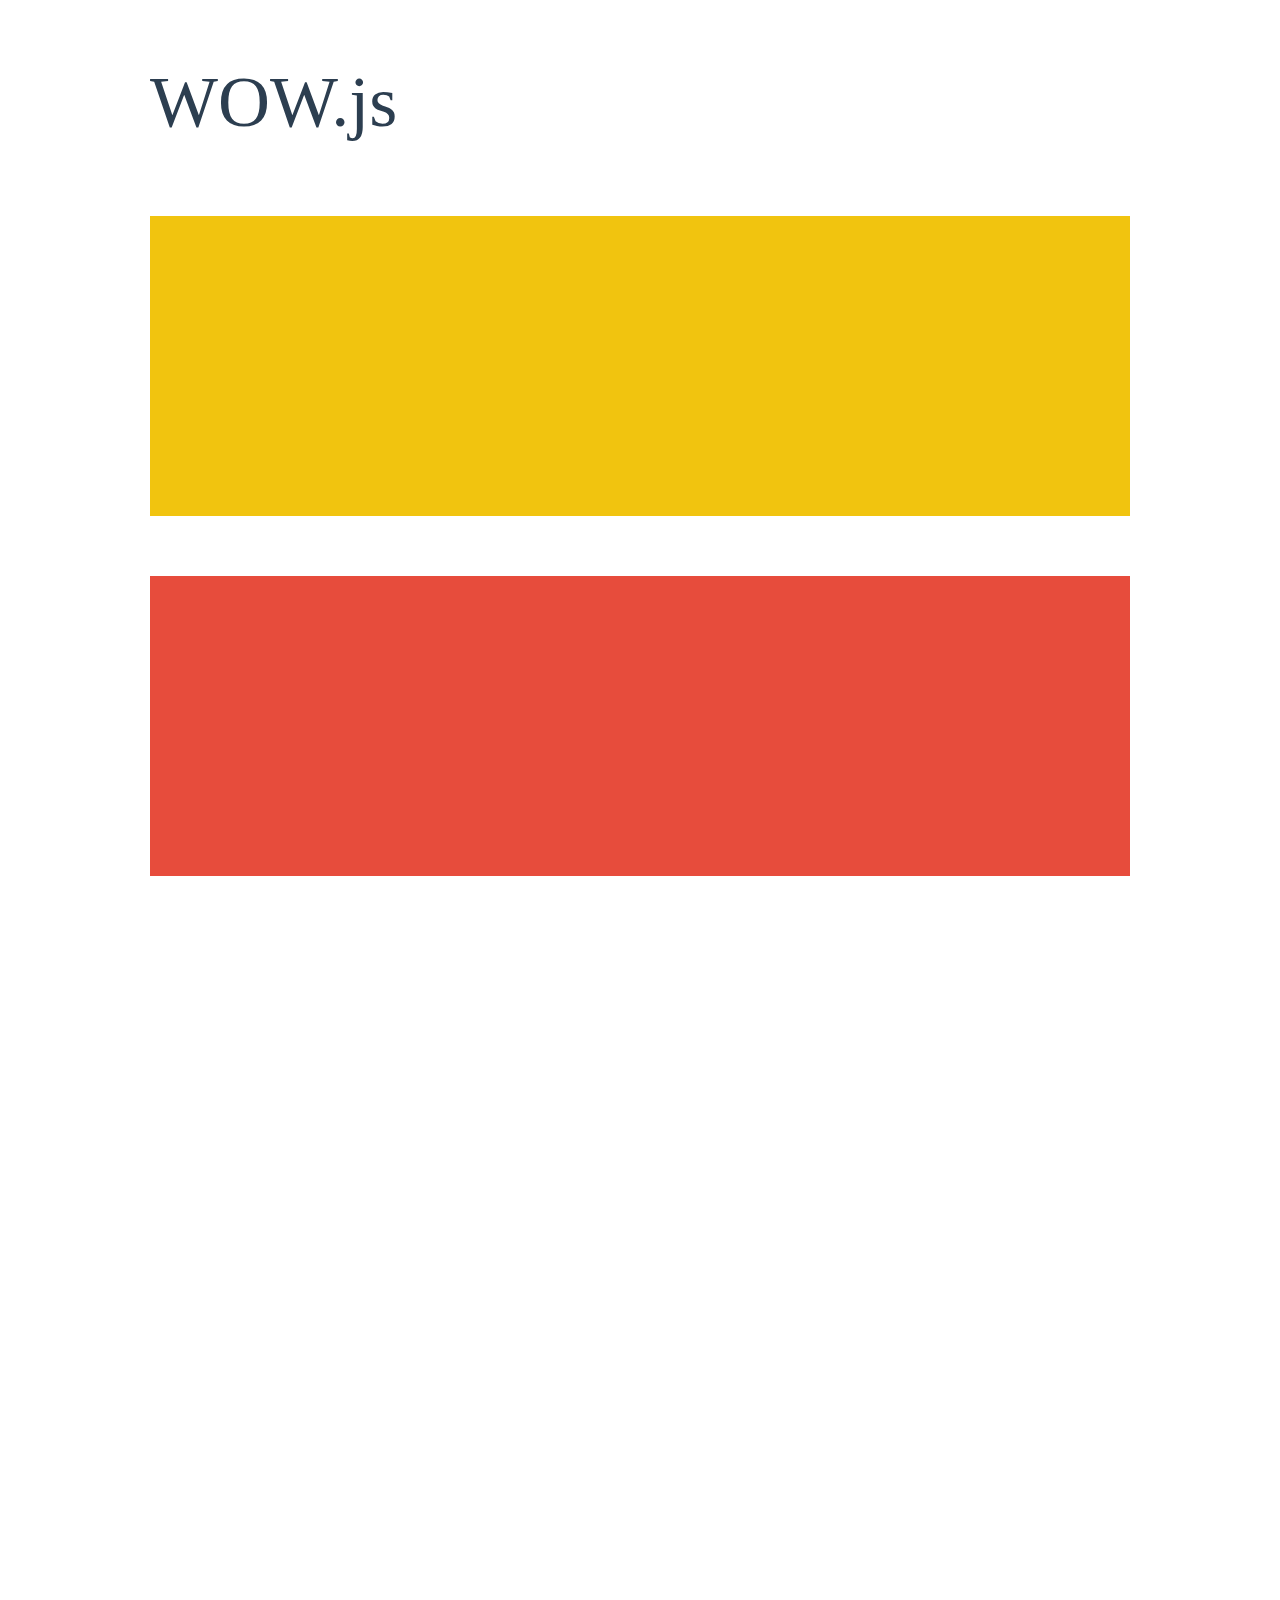
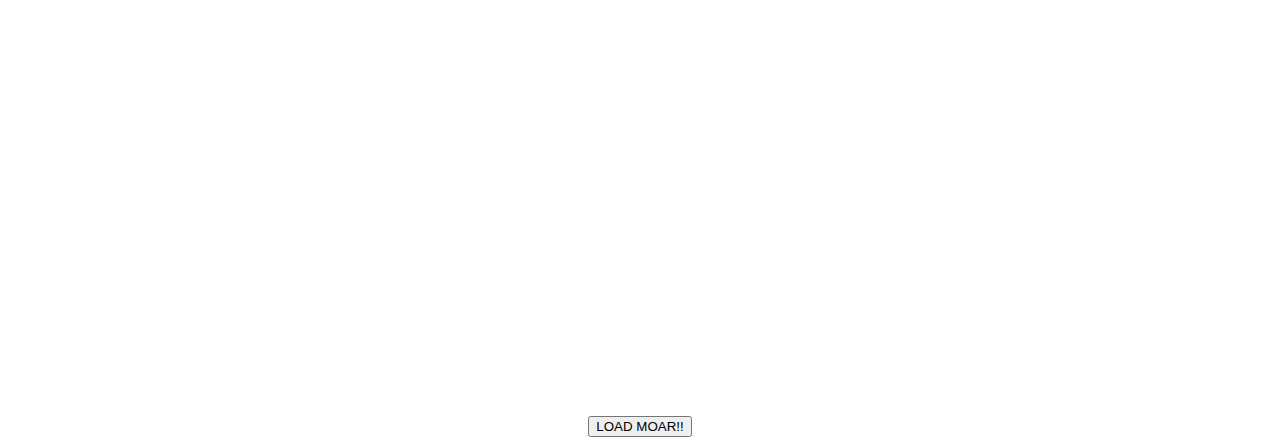
<file: bower_components/wowjs/demo.html>
<!doctype html>

<html lang="en">
<head>
  <meta charset="utf-8">
  <title>WOW</title>
  <link rel="stylesheet" href="css/libs/animate.css">
  <link rel="stylesheet" href="css/site.css">
  <style>
    .wow:first-child {
      visibility: hidden;
    }
  </style>
  <!--[if IE]>
    <script src="http://html5shiv.googlecode.com/svn/trunk/html5.js"></script>
  <![endif]-->
</head>

<body>
  <div id="container">
    <header>
      <h1>WOW.js</h1>
    </header>
    <div id="main">
      <section class="wow fadeInDown" style="background-color: #f1c40f;"></section>
      <section class="wow pulse" style="background-color: #e74c3c;" data-wow-iteration="infinite" data-wow-duration="1500ms"></section>
      <section class="section--purple wow slideInRight" data-wow-delay="2s"></section>
      <section class="section--blue wow bounceInLeft" data-wow-offset="300"></section>
      <section class="section--green wow slideInLeft" data-wow-duration="4s"></section>
      <button id="moar">LOAD MOAR!!</button>
    </div>
  </div>
  <script src="dist/wow.js"></script>
  <script>
    wow = new WOW(
      {
        animateClass: 'animated',
        offset:       100,
        callback:     function(box) {
          console.log("WOW: animating <" + box.tagName.toLowerCase() + ">")
        }
      }
    );
    wow.init();
    document.getElementById('moar').onclick = function() {
      var section = document.createElement('section');
      section.className = 'section--purple wow fadeInDown';
      this.parentNode.insertBefore(section, this);
    };
  </script>
</body>
</html>
</file>
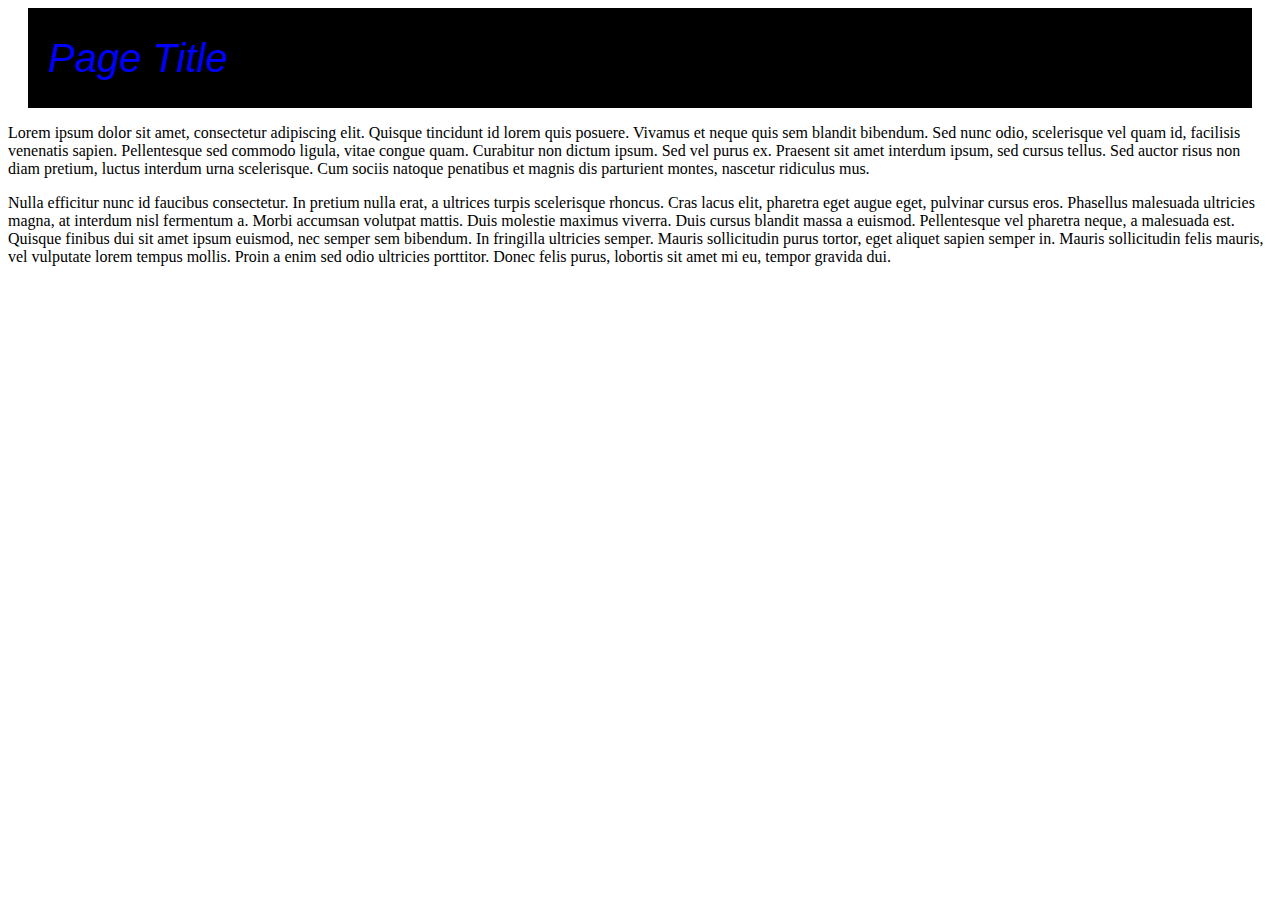
<file: Demos/02-BasicCSS/htmldemo.html>
<!doctype html>
<html>
	<head>
		<link href='http://fonts.googleapis.com/css?family=Open+Sans:300italic,400,800' rel='stylesheet' type='text/css'>
		<title>HTML Demo</title>
	</head>
	<body>
		<style>

			h1 {color: blue;
				background: #000;
				font-size: 40px;
				font-weight: normal;
				font-style: italic;
				font-family:Helvetica;
				line-height: 1.5;

				padding: 20px;
				margin: 0 20px;

				p {
					line-height: 1;
					font-size: 16px;
				}

				.container {
					background: #eee;
					width: 775px;
					margin: 0 auto;
					;
				}

			}
		</style>	
		<h1>Page Title</h1>

		<div class="container">
		<p>Lorem ipsum dolor sit amet, consectetur adipiscing elit. Quisque tincidunt id lorem quis posuere. Vivamus et neque quis sem blandit bibendum. Sed nunc odio, scelerisque vel quam id, facilisis venenatis sapien. Pellentesque sed commodo ligula, vitae congue quam. Curabitur non dictum ipsum. Sed vel purus ex. Praesent sit amet interdum ipsum, sed cursus tellus. Sed auctor risus non diam pretium, luctus interdum urna scelerisque. Cum sociis natoque penatibus et magnis dis parturient montes, nascetur ridiculus mus.</p>

Nulla efficitur nunc id faucibus consectetur. In pretium nulla erat, a ultrices turpis scelerisque rhoncus. Cras lacus elit, pharetra eget augue eget, pulvinar cursus eros. Phasellus malesuada ultricies magna, at interdum nisl fermentum a. Morbi accumsan volutpat mattis. Duis molestie maximus viverra. Duis cursus blandit massa a euismod. Pellentesque vel pharetra neque, a malesuada est. Quisque finibus dui sit amet ipsum euismod, nec semper sem bibendum. In fringilla ultricies semper. Mauris sollicitudin purus tortor, eget aliquet sapien semper in. Mauris sollicitudin felis mauris, vel vulputate lorem tempus mollis. Proin a enim sed odio ultricies porttitor. Donec felis purus, lobortis sit amet mi eu, tempor gravida dui.	
	</body>
</html>
</file>
<file: Demos/06-RWD/components/formstone/dist/css/grid.css>
/*! Formstone v0.2.0 [grid.css] 2015-02-26 | MIT License | formstone.it */

*,:before,:after{box-sizing:border-box}.fs-grid .fs-row{width:300px;margin-left:auto;margin-right:auto}@media screen and (min-width:500px){.fs-grid .fs-row{width:480px}}@media screen and (min-width:740px){.fs-grid .fs-row{width:720px}}@media screen and (min-width:980px){.fs-grid .fs-row{width:960px}}@media screen and (min-width:1220px){.fs-grid .fs-row{width:1200px}}.fs-grid .fs-row:after{height:0;clear:both;content:".";display:block;line-height:0;visibility:hidden}.fs-grid .fs-row .fs-row{width:102.08333333%;margin-left:-1.04166667%;margin-right:-1.04166667%}.fs-grid .fs-row [class*=fs-cell][class*="-contained"] .fs-row{width:100%;margin-left:0;margin-right:0}.fs-grid .fs-row [class*=fs-cell]{width:97.91666667%;float:left;margin-left:1.04166667%;margin-right:1.04166667%}.fs-grid .fs-row [class*=fs-cell][class*="-padded"]{box-sizing:content-box;margin-left:0;margin-right:0;padding-left:1.04166667%;padding-right:1.04166667%}.fs-grid .fs-row [class*=fs-cell][class*="-contained"]{margin-left:0;margin-right:0}.fs-grid .fs-row [class*=fs-cell][class*="-right"]{float:right}.fs-grid .fs-row .fs-all-fifth{width:17.91666667%}.fs-grid .fs-row .fs-all-fourth{width:22.91666667%}.fs-grid .fs-row .fs-all-third{width:31.25%}.fs-grid .fs-row .fs-all-half{width:47.91666667%}.fs-grid .fs-row .fs-all-full{width:97.91666667%}.fs-grid .fs-row .fs-all-push-fifth{margin-left:21.04166667%}.fs-grid .fs-row .fs-all-push-fourth{margin-left:26.04166667%}.fs-grid .fs-row .fs-all-push-third{margin-left:34.375%}.fs-grid .fs-row .fs-all-push-half{margin-left:51.04166667%}.fs-grid .fs-row [class*="-contained"].fs-all-fifth{width:20%}.fs-grid .fs-row [class*="-contained"].fs-all-fourth{width:25%}.fs-grid .fs-row [class*="-contained"].fs-all-third{width:33.33333333%}.fs-grid .fs-row [class*="-contained"].fs-all-half{width:50%}.fs-grid .fs-row [class*="-contained"].fs-all-full{width:100%}.fs-grid .fs-row [class*="-contained"] .fs-all-push-fifth{margin-left:20%}.fs-grid .fs-row [class*="-contained"] .fs-all-push-fourth{margin-left:25%}.fs-grid .fs-row [class*="-contained"] .fs-all-push-third{margin-left:33.33333333%}.fs-grid .fs-row [class*="-contained"] .fs-all-push-half{margin-left:50%}.fs-grid .fs-row [class*=fs-all][class*="-centered"]{float:none;margin-left:auto;margin-right:auto}.fs-grid .fs-row .fs-all-hide{display:none}@media screen and (max-width:739px){.fs-grid .fs-row .fs-sm-1{width:31.25%}.fs-grid .fs-row .fs-sm-2{width:64.58333333%}.fs-grid .fs-row .fs-sm-3{width:97.91666667%}.fs-grid .fs-row .fs-sm-push-1{margin-left:34.375%}.fs-grid .fs-row .fs-sm-push-2{margin-left:67.70833333%}.fs-grid .fs-row [class*="-contained"].fs-sm-1{width:33.33333333%}.fs-grid .fs-row [class*="-contained"].fs-sm-2{width:66.66666667%}.fs-grid .fs-row [class*="-contained"].fs-sm-3{width:100%}.fs-grid .fs-row [class*="-contained"].fs-sm-push-1{margin-left:33.33333333%}.fs-grid .fs-row [class*="-contained"].fs-sm-push-2{margin-left:66.66666667%}.fs-grid .fs-row .fs-sm-fifth{width:17.91666667%}.fs-grid .fs-row .fs-sm-fourth{width:22.91666667%}.fs-grid .fs-row .fs-sm-third{width:31.25%}.fs-grid .fs-row .fs-sm-half{width:47.91666667%}.fs-grid .fs-row .fs-sm-full{width:97.91666667%}.fs-grid .fs-row .fs-sm-push-fifth{margin-left:21.04166667%}.fs-grid .fs-row .fs-sm-push-fourth{margin-left:26.04166667%}.fs-grid .fs-row .fs-sm-push-third{margin-left:34.375%}.fs-grid .fs-row .fs-sm-push-half{margin-left:51.04166667%}.fs-grid .fs-row [class*="-contained"].fs-sm-fifth{width:20%}.fs-grid .fs-row [class*="-contained"].fs-sm-fourth{width:25%}.fs-grid .fs-row [class*="-contained"].fs-sm-third{width:33.33333333%}.fs-grid .fs-row [class*="-contained"].fs-sm-half{width:50%}.fs-grid .fs-row [class*="-contained"].fs-sm-full{width:100%}.fs-grid .fs-row [class*="-contained"] .fs-sm-push-fifth{margin-left:20%}.fs-grid .fs-row [class*="-contained"] .fs-sm-push-fourth{margin-left:25%}.fs-grid .fs-row [class*="-contained"] .fs-sm-push-third{margin-left:33.33333333%}.fs-grid .fs-row [class*="-contained"] .fs-sm-push-half{margin-left:50%}.fs-grid .fs-row [class*=fs-sm][class*="-centered"]{float:none;margin-left:auto;margin-right:auto}.fs-grid .fs-row .fs-sm-hide{display:none}}@media screen and (max-width:499px){.fs-grid .fs-row .fs-xs-1{width:31.25%}.fs-grid .fs-row .fs-xs-2{width:64.58333333%}.fs-grid .fs-row .fs-xs-3{width:97.91666667%}.fs-grid .fs-row .fs-xs-push-1{margin-left:34.375%}.fs-grid .fs-row .fs-xs-push-2{margin-left:67.70833333%}.fs-grid .fs-row [class*="-contained"].fs-xs-1{width:33.33333333%}.fs-grid .fs-row [class*="-contained"].fs-xs-2{width:66.66666667%}.fs-grid .fs-row [class*="-contained"].fs-xs-3{width:100%}.fs-grid .fs-row [class*="-contained"].fs-xs-push-1{margin-left:33.33333333%}.fs-grid .fs-row [class*="-contained"].fs-xs-push-2{margin-left:66.66666667%}.fs-grid .fs-row .fs-xs-fifth{width:17.91666667%}.fs-grid .fs-row .fs-xs-fourth{width:22.91666667%}.fs-grid .fs-row .fs-xs-third{width:31.25%}.fs-grid .fs-row .fs-xs-half{width:47.91666667%}.fs-grid .fs-row .fs-xs-full{width:97.91666667%}.fs-grid .fs-row .fs-xs-push-fifth{margin-left:21.04166667%}.fs-grid .fs-row .fs-xs-push-fourth{margin-left:26.04166667%}.fs-grid .fs-row .fs-xs-push-third{margin-left:34.375%}.fs-grid .fs-row .fs-xs-push-half{margin-left:51.04166667%}.fs-grid .fs-row [class*="-contained"].fs-xs-fifth{width:20%}.fs-grid .fs-row [class*="-contained"].fs-xs-fourth{width:25%}.fs-grid .fs-row [class*="-contained"].fs-xs-third{width:33.33333333%}.fs-grid .fs-row [class*="-contained"].fs-xs-half{width:50%}.fs-grid .fs-row [class*="-contained"].fs-xs-full{width:100%}.fs-grid .fs-row [class*="-contained"] .fs-xs-push-fifth{margin-left:20%}.fs-grid .fs-row [class*="-contained"] .fs-xs-push-fourth{margin-left:25%}.fs-grid .fs-row [class*="-contained"] .fs-xs-push-third{margin-left:33.33333333%}.fs-grid .fs-row [class*="-contained"] .fs-xs-push-half{margin-left:50%}.fs-grid .fs-row [class*=fs-xs][class*="-centered"]{float:none;margin-left:auto;margin-right:auto}.fs-grid .fs-row .fs-xs-hide{display:none}}@media screen and (min-width:740px) and (max-width:979px){.fs-grid .fs-row .fs-md-1{width:14.58333333%}.fs-grid .fs-row .fs-md-2{width:31.25%}.fs-grid .fs-row .fs-md-3{width:47.91666667%}.fs-grid .fs-row .fs-md-4{width:64.58333333%}.fs-grid .fs-row .fs-md-5{width:81.25%}.fs-grid .fs-row .fs-md-6{width:97.91666667%}.fs-grid .fs-row .fs-md-push-1{margin-left:17.70833333%}.fs-grid .fs-row .fs-md-push-2{margin-left:34.375%}.fs-grid .fs-row .fs-md-push-3{margin-left:51.04166667%}.fs-grid .fs-row .fs-md-push-4{margin-left:67.70833333%}.fs-grid .fs-row .fs-md-push-5{margin-left:84.375%}.fs-grid .fs-row [class*="-contained"].fs-md-1{width:16.66666667%}.fs-grid .fs-row [class*="-contained"].fs-md-2{width:33.33333333%}.fs-grid .fs-row [class*="-contained"].fs-md-3{width:50%}.fs-grid .fs-row [class*="-contained"].fs-md-4{width:66.66666667%}.fs-grid .fs-row [class*="-contained"].fs-md-5{width:83.33333333%}.fs-grid .fs-row [class*="-contained"].fs-md-6{width:100%}.fs-grid .fs-row [class*="-contained"].fs-md-push-1{margin-left:16.66666667%}.fs-grid .fs-row [class*="-contained"].fs-md-push-2{margin-left:33.33333333%}.fs-grid .fs-row [class*="-contained"].fs-md-push-3{margin-left:50%}.fs-grid .fs-row [class*="-contained"].fs-md-push-4{margin-left:66.66666667%}.fs-grid .fs-row [class*="-contained"].fs-md-push-5{margin-left:83.33333333%}.fs-grid .fs-row .fs-md-fifth{width:17.91666667%}.fs-grid .fs-row .fs-md-fourth{width:22.91666667%}.fs-grid .fs-row .fs-md-third{width:31.25%}.fs-grid .fs-row .fs-md-half{width:47.91666667%}.fs-grid .fs-row .fs-md-full{width:97.91666667%}.fs-grid .fs-row .fs-md-push-fifth{margin-left:21.04166667%}.fs-grid .fs-row .fs-md-push-fourth{margin-left:26.04166667%}.fs-grid .fs-row .fs-md-push-third{margin-left:34.375%}.fs-grid .fs-row .fs-md-push-half{margin-left:51.04166667%}.fs-grid .fs-row [class*="-contained"].fs-md-fifth{width:20%}.fs-grid .fs-row [class*="-contained"].fs-md-fourth{width:25%}.fs-grid .fs-row [class*="-contained"].fs-md-third{width:33.33333333%}.fs-grid .fs-row [class*="-contained"].fs-md-half{width:50%}.fs-grid .fs-row [class*="-contained"].fs-md-full{width:100%}.fs-grid .fs-row [class*="-contained"] .fs-md-push-fifth{margin-left:20%}.fs-grid .fs-row [class*="-contained"] .fs-md-push-fourth{margin-left:25%}.fs-grid .fs-row [class*="-contained"] .fs-md-push-third{margin-left:33.33333333%}.fs-grid .fs-row [class*="-contained"] .fs-md-push-half{margin-left:50%}.fs-grid .fs-row [class*=fs-md][class*="-centered"]{float:none;margin-left:auto;margin-right:auto}.fs-grid .fs-row .fs-md-hide{display:none}}@media screen and (min-width:980px){.fs-grid .fs-row .fs-lg-1{width:6.25%}.fs-grid .fs-row .fs-lg-2{width:14.58333333%}.fs-grid .fs-row .fs-lg-3{width:22.91666667%}.fs-grid .fs-row .fs-lg-4{width:31.25%}.fs-grid .fs-row .fs-lg-5{width:39.58333333%}.fs-grid .fs-row .fs-lg-6{width:47.91666667%}.fs-grid .fs-row .fs-lg-7{width:56.25%}.fs-grid .fs-row .fs-lg-8{width:64.58333333%}.fs-grid .fs-row .fs-lg-9{width:72.91666667%}.fs-grid .fs-row .fs-lg-10{width:81.25%}.fs-grid .fs-row .fs-lg-11{width:89.58333333%}.fs-grid .fs-row .fs-lg-12{width:97.91666667%}.fs-grid .fs-row .fs-lg-push-1{margin-left:9.375%}.fs-grid .fs-row .fs-lg-push-2{margin-left:17.70833333%}.fs-grid .fs-row .fs-lg-push-3{margin-left:26.04166667%}.fs-grid .fs-row .fs-lg-push-4{margin-left:34.375%}.fs-grid .fs-row .fs-lg-push-5{margin-left:42.70833333%}.fs-grid .fs-row .fs-lg-push-6{margin-left:51.04166667%}.fs-grid .fs-row .fs-lg-push-7{margin-left:59.375%}.fs-grid .fs-row .fs-lg-push-8{margin-left:67.70833333%}.fs-grid .fs-row .fs-lg-push-9{margin-left:76.04166667%}.fs-grid .fs-row .fs-lg-push-10{margin-left:84.375%}.fs-grid .fs-row .fs-lg-push-11{margin-left:92.70833333%}.fs-grid .fs-row [class*="-contained"].fs-lg-1{width:8.33333333%}.fs-grid .fs-row [class*="-contained"].fs-lg-2{width:16.66666667%}.fs-grid .fs-row [class*="-contained"].fs-lg-3{width:25%}.fs-grid .fs-row [class*="-contained"].fs-lg-4{width:33.33333333%}.fs-grid .fs-row [class*="-contained"].fs-lg-5{width:41.66666667%}.fs-grid .fs-row [class*="-contained"].fs-lg-6{width:50%}.fs-grid .fs-row [class*="-contained"].fs-lg-7{width:58.33333333%}.fs-grid .fs-row [class*="-contained"].fs-lg-8{width:66.66666667%}.fs-grid .fs-row [class*="-contained"].fs-lg-9{width:75%}.fs-grid .fs-row [class*="-contained"].fs-lg-10{width:83.33333333%}.fs-grid .fs-row [class*="-contained"].fs-lg-11{width:91.66666667%}.fs-grid .fs-row [class*="-contained"].fs-lg-12{width:100%}.fs-grid .fs-row [class*="-contained"].fs-lg-push-1{margin-left:8.33333333%}.fs-grid .fs-row [class*="-contained"].fs-lg-push-2{margin-left:16.66666667%}.fs-grid .fs-row [class*="-contained"].fs-lg-push-3{margin-left:25%}.fs-grid .fs-row [class*="-contained"].fs-lg-push-4{margin-left:33.33333333%}.fs-grid .fs-row [class*="-contained"].fs-lg-push-5{margin-left:41.66666667%}.fs-grid .fs-row [class*="-contained"].fs-lg-push-6{margin-left:50%}.fs-grid .fs-row [class*="-contained"].fs-lg-push-7{margin-left:58.33333333%}.fs-grid .fs-row [class*="-contained"].fs-lg-push-8{margin-left:66.66666667%}.fs-grid .fs-row [class*="-contained"].fs-lg-push-9{margin-left:75%}.fs-grid .fs-row [class*="-contained"].fs-lg-push-10{margin-left:83.33333333%}.fs-grid .fs-row [class*="-contained"].fs-lg-push-11{margin-left:91.66666667%}.fs-grid .fs-row .fs-lg-fifth{width:17.91666667%}.fs-grid .fs-row .fs-lg-fourth{width:22.91666667%}.fs-grid .fs-row .fs-lg-third{width:31.25%}.fs-grid .fs-row .fs-lg-half{width:47.91666667%}.fs-grid .fs-row .fs-lg-full{width:97.91666667%}.fs-grid .fs-row .fs-lg-push-fifth{margin-left:21.04166667%}.fs-grid .fs-row .fs-lg-push-fourth{margin-left:26.04166667%}.fs-grid .fs-row .fs-lg-push-third{margin-left:34.375%}.fs-grid .fs-row .fs-lg-push-half{margin-left:51.04166667%}.fs-grid .fs-row [class*="-contained"].fs-lg-fifth{width:20%}.fs-grid .fs-row [class*="-contained"].fs-lg-fourth{width:25%}.fs-grid .fs-row [class*="-contained"].fs-lg-third{width:33.33333333%}.fs-grid .fs-row [class*="-contained"].fs-lg-half{width:50%}.fs-grid .fs-row [class*="-contained"].fs-lg-full{width:100%}.fs-grid .fs-row [class*="-contained"] .fs-lg-push-fifth{margin-left:20%}.fs-grid .fs-row [class*="-contained"] .fs-lg-push-fourth{margin-left:25%}.fs-grid .fs-row [class*="-contained"] .fs-lg-push-third{margin-left:33.33333333%}.fs-grid .fs-row [class*="-contained"] .fs-lg-push-half{margin-left:50%}.fs-grid .fs-row [class*=fs-lg][class*="-centered"]{float:none;margin-left:auto;margin-right:auto}.fs-grid .fs-row .fs-lg-hide{display:none}}@media screen and (min-width:1220px){.fs-grid .fs-row .fs-xl-1{width:6.25%}.fs-grid .fs-row .fs-xl-2{width:14.58333333%}.fs-grid .fs-row .fs-xl-3{width:22.91666667%}.fs-grid .fs-row .fs-xl-4{width:31.25%}.fs-grid .fs-row .fs-xl-5{width:39.58333333%}.fs-grid .fs-row .fs-xl-6{width:47.91666667%}.fs-grid .fs-row .fs-xl-7{width:56.25%}.fs-grid .fs-row .fs-xl-8{width:64.58333333%}.fs-grid .fs-row .fs-xl-9{width:72.91666667%}.fs-grid .fs-row .fs-xl-10{width:81.25%}.fs-grid .fs-row .fs-xl-11{width:89.58333333%}.fs-grid .fs-row .fs-xl-12{width:97.91666667%}.fs-grid .fs-row .fs-xl-push-1{margin-left:9.375%}.fs-grid .fs-row .fs-xl-push-2{margin-left:17.70833333%}.fs-grid .fs-row .fs-xl-push-3{margin-left:26.04166667%}.fs-grid .fs-row .fs-xl-push-4{margin-left:34.375%}.fs-grid .fs-row .fs-xl-push-5{margin-left:42.70833333%}.fs-grid .fs-row .fs-xl-push-6{margin-left:51.04166667%}.fs-grid .fs-row .fs-xl-push-7{margin-left:59.375%}.fs-grid .fs-row .fs-xl-push-8{margin-left:67.70833333%}.fs-grid .fs-row .fs-xl-push-9{margin-left:76.04166667%}.fs-grid .fs-row .fs-xl-push-10{margin-left:84.375%}.fs-grid .fs-row .fs-xl-push-11{margin-left:92.70833333%}.fs-grid .fs-row [class*="-contained"].fs-xl-1{width:8.33333333%}.fs-grid .fs-row [class*="-contained"].fs-xl-2{width:16.66666667%}.fs-grid .fs-row [class*="-contained"].fs-xl-3{width:25%}.fs-grid .fs-row [class*="-contained"].fs-xl-4{width:33.33333333%}.fs-grid .fs-row [class*="-contained"].fs-xl-5{width:41.66666667%}.fs-grid .fs-row [class*="-contained"].fs-xl-6{width:50%}.fs-grid .fs-row [class*="-contained"].fs-xl-7{width:58.33333333%}.fs-grid .fs-row [class*="-contained"].fs-xl-8{width:66.66666667%}.fs-grid .fs-row [class*="-contained"].fs-xl-9{width:75%}.fs-grid .fs-row [class*="-contained"].fs-xl-10{width:83.33333333%}.fs-grid .fs-row [class*="-contained"].fs-xl-11{width:91.66666667%}.fs-grid .fs-row [class*="-contained"].fs-xl-12{width:100%}.fs-grid .fs-row [class*="-contained"].fs-xl-push-1{margin-left:8.33333333%}.fs-grid .fs-row [class*="-contained"].fs-xl-push-2{margin-left:16.66666667%}.fs-grid .fs-row [class*="-contained"].fs-xl-push-3{margin-left:25%}.fs-grid .fs-row [class*="-contained"].fs-xl-push-4{margin-left:33.33333333%}.fs-grid .fs-row [class*="-contained"].fs-xl-push-5{margin-left:41.66666667%}.fs-grid .fs-row [class*="-contained"].fs-xl-push-6{margin-left:50%}.fs-grid .fs-row [class*="-contained"].fs-xl-push-7{margin-left:58.33333333%}.fs-grid .fs-row [class*="-contained"].fs-xl-push-8{margin-left:66.66666667%}.fs-grid .fs-row [class*="-contained"].fs-xl-push-9{margin-left:75%}.fs-grid .fs-row [class*="-contained"].fs-xl-push-10{margin-left:83.33333333%}.fs-grid .fs-row [class*="-contained"].fs-xl-push-11{margin-left:91.66666667%}.fs-grid .fs-row .fs-xl-fifth{width:17.91666667%}.fs-grid .fs-row .fs-xl-fourth{width:22.91666667%}.fs-grid .fs-row .fs-xl-third{width:31.25%}.fs-grid .fs-row .fs-xl-half{width:47.91666667%}.fs-grid .fs-row .fs-xl-full{width:97.91666667%}.fs-grid .fs-row .fs-xl-push-fifth{margin-left:21.04166667%}.fs-grid .fs-row .fs-xl-push-fourth{margin-left:26.04166667%}.fs-grid .fs-row .fs-xl-push-third{margin-left:34.375%}.fs-grid .fs-row .fs-xl-push-half{margin-left:51.04166667%}.fs-grid .fs-row [class*="-contained"].fs-xl-fifth{width:20%}.fs-grid .fs-row [class*="-contained"].fs-xl-fourth{width:25%}.fs-grid .fs-row [class*="-contained"].fs-xl-third{width:33.33333333%}.fs-grid .fs-row [class*="-contained"].fs-xl-half{width:50%}.fs-grid .fs-row [class*="-contained"].fs-xl-full{width:100%}.fs-grid .fs-row [class*="-contained"] .fs-xl-push-fifth{margin-left:20%}.fs-grid .fs-row [class*="-contained"] .fs-xl-push-fourth{margin-left:25%}.fs-grid .fs-row [class*="-contained"] .fs-xl-push-third{margin-left:33.33333333%}.fs-grid .fs-row [class*="-contained"] .fs-xl-push-half{margin-left:50%}.fs-grid .fs-row [class*=fs-xl][class*="-centered"]{float:none;margin-left:auto;margin-right:auto}.fs-grid .fs-row .fs-xl-hide{display:none}}.fs-grid-fluid .fs-row{width:98%}@media screen and (max-width:739px){.fs-grid-sm-fluid .fs-row{width:98%}}
</file>
<file: Projects/05-TabPlugin/css/main.css>
*, *:before, *:after {
	    -webkit-box-sizing: border-box;
	       -moz-box-sizing: border-box;
	            box-sizing: border-box;
	}

	html,
	body {
		background: #eee;
		font-family: Helvetica, sans-serif;
		line-height: 1.5;
	}
</file>
<file: bower_components/wowjs/css/site.css>
h1 {
  font-size:     72px;
  line-height:   1.5;
  color: #2c3e50;
  font-weight:   100;
}

#container {
  width:  980px;
  margin: 0 auto;
}

section {
  height: 300px;
  margin: 60px 0;
}

.section--purple {
  background-color: #9b59b6;
}

.section--blue {
  background-color: #3498db;
}

.section--green {
  background-color: #2ecc71;
}

#main {
  text-align: center;
}

#more {
  margin: 20px auto 48px;
}
</file>
